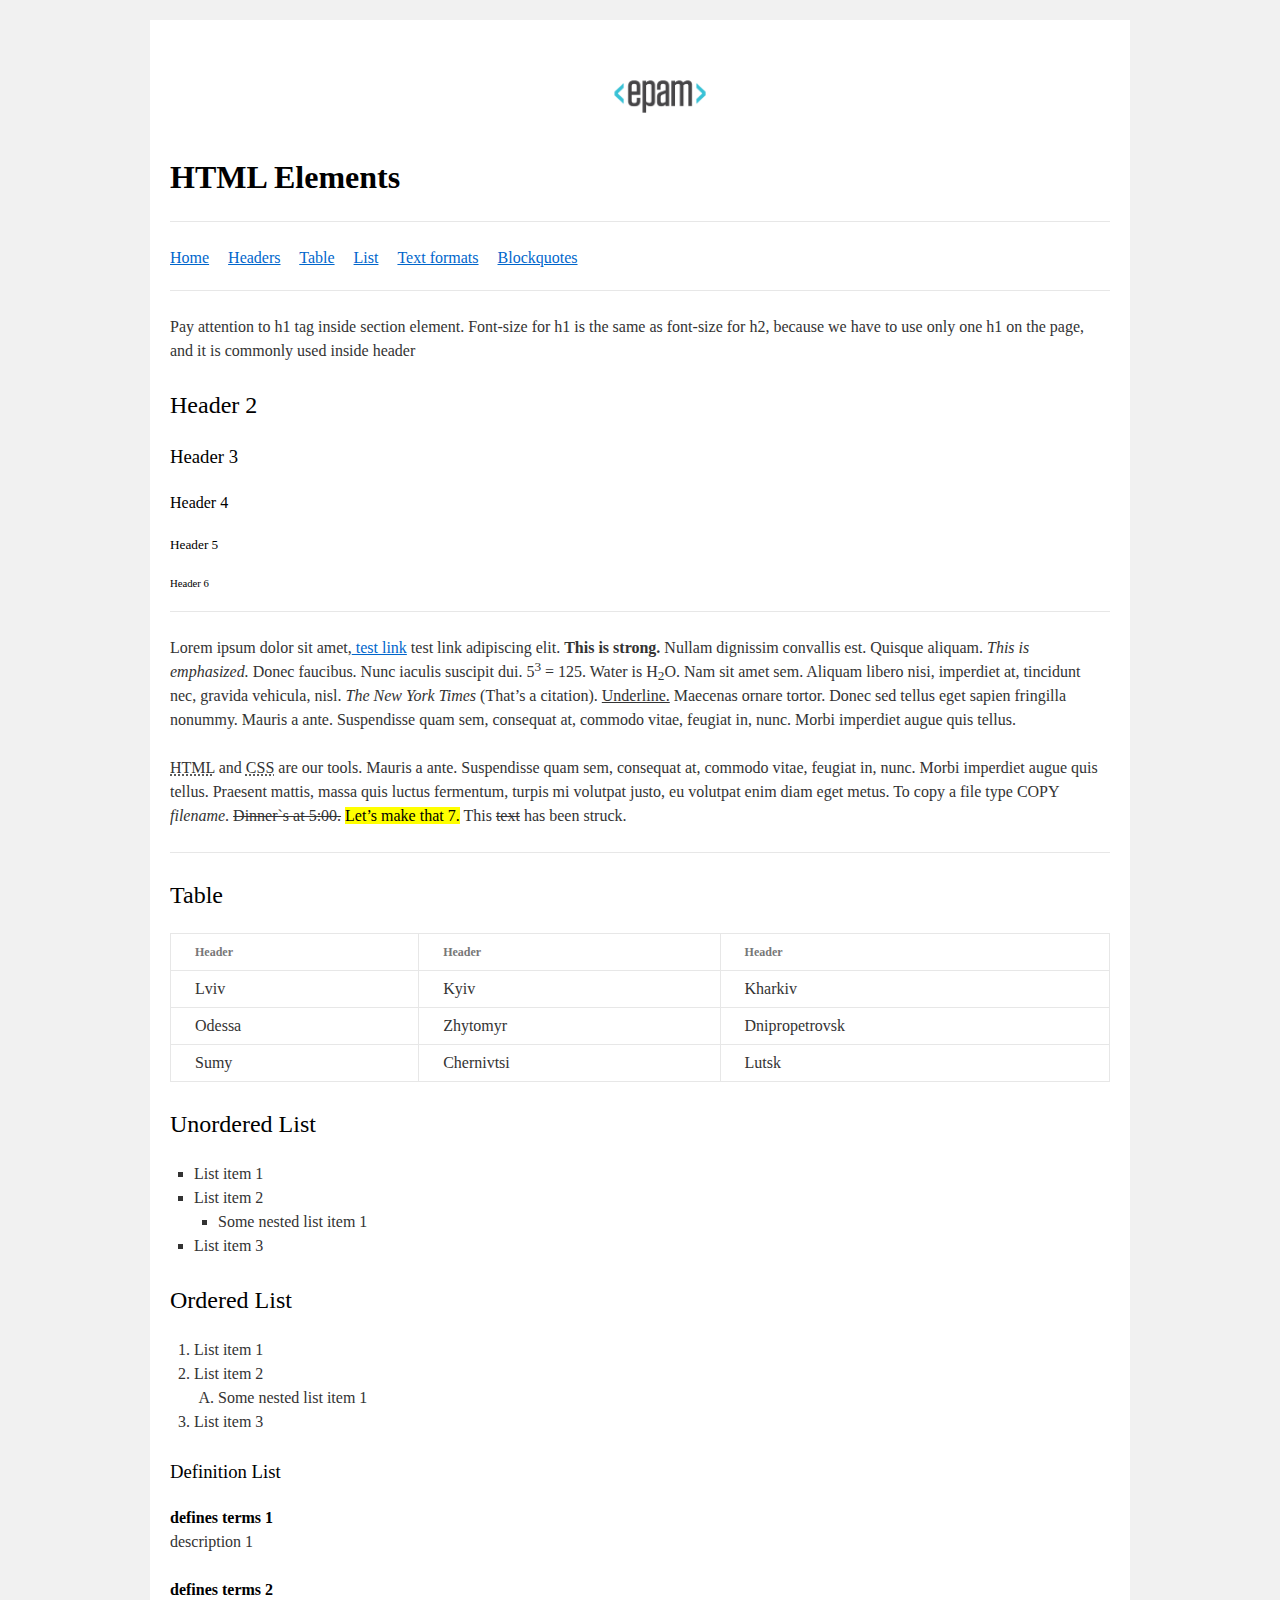
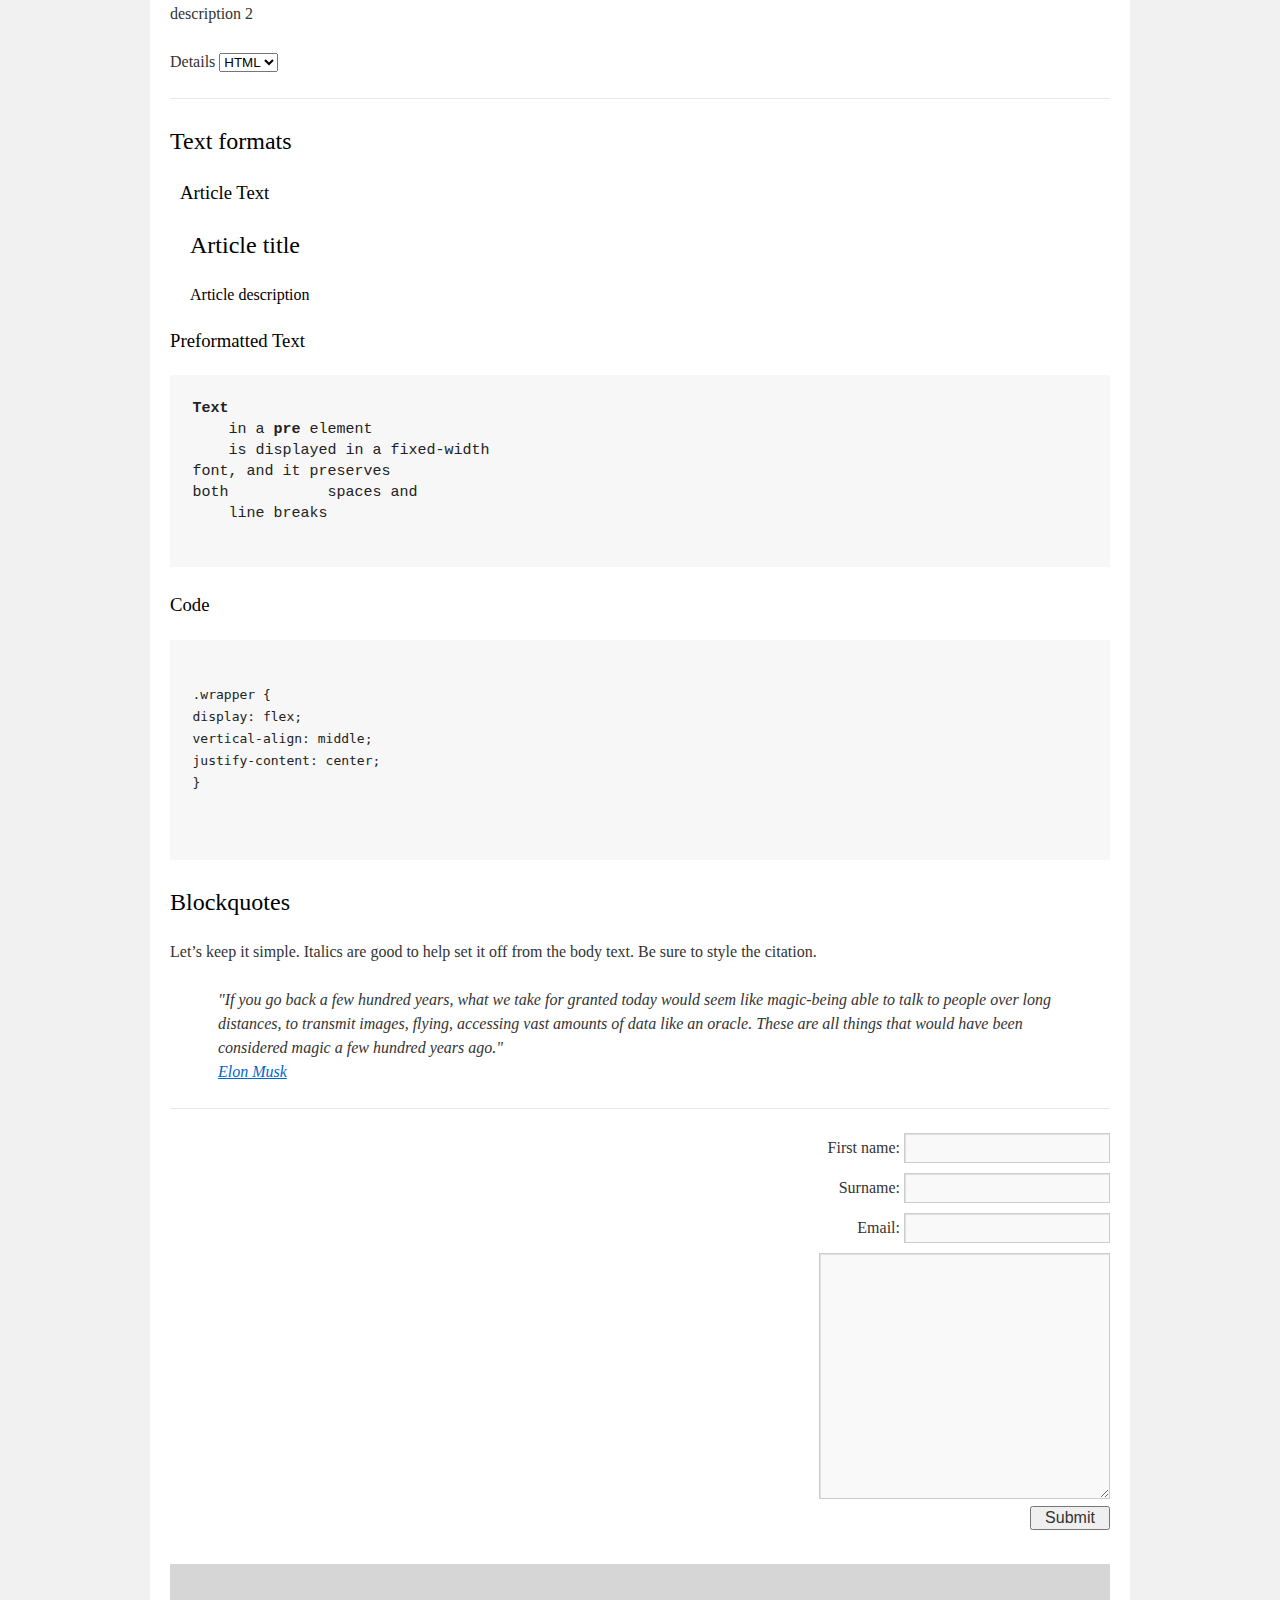
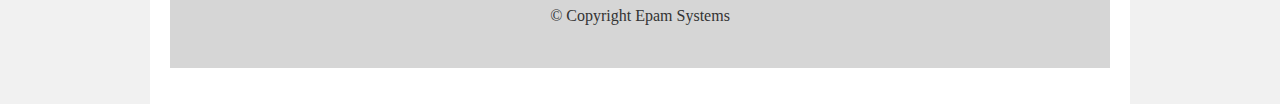
<file: FLX_homework_1/index.html>
﻿<!DOCTYPE html>
<html lang="en">
<head>
    <meta charset="utf-8">
    <title>HTML Basics</title>
    <link rel="stylesheet" href="style.css">
</head>
<body>
    <div id="wrapper">
        <div id="main">
            <div id="container">
                <div id="content" role="main">
                    <img src="logo.png" alt=" epam logo"/>
                    <h1><strong>HTML Elements</strong></h1>
                    <hr />
                    <section id="Home">
                        <h4 style="word-spacing:15px">
                            <a href="#Home"> Home</a>
                            <a href="#Headers">Headers</a>
                            <a href="#Table">Table</a>
                            <a href="#List">List</a>
                            <a href="#TextF" style="word-spacing:normal">Text formats</a>
                            <a href="#Blockquotes">Blockquotes</a>
                        </h4>
                    </section>
                    <hr />
                    <p>
                        Pay attention to h1 tag inside section element. Font-size for h1 is the same as font-size for h2, because we have to use only one h1 on the page, and it is commonly used inside header
                    </p>
                    <section id="Headers">
                        <h2>Header 2</h2>
                        <h3>Header 3</h3>
                        <h4>Header 4</h4>
                        <h5>Header 5</h5>
                        <h6>Header 6</h6>
                    </section>
                    <hr />
                    <p>
                        Lorem ipsum dolor sit amet,<a href="index.html"> test link</a> test link adipiscing elit. <strong>This is strong.</strong> Nullam dignissim convallis est. Quisque aliquam.<em> This is emphasized.</em> Donec faucibus. Nunc iaculis suscipit dui. 5<sup>3</sup> = 125. Water is H<sub>2</sub>O. Nam sit amet sem. Aliquam libero nisi, imperdiet at, tincidunt nec, gravida vehicula, nisl.<cite> The New York Times </cite> (That’s a citation). <u>Underline.</u> Maecenas ornare tortor. Donec sed tellus eget sapien fringilla nonummy. Mauris a ante. Suspendisse quam sem, consequat at, commodo vitae, feugiat in, nunc. Morbi imperdiet augue quis tellus.
                    </p>
                    <p>
                        <abbr title="HyperText Markup Language">HTML</abbr> and <abbr title="Cascading Style Sheets">CSS</abbr> are our tools. Mauris a ante. Suspendisse quam sem, consequat at, commodo vitae, feugiat in, nunc. Morbi imperdiet augue quis tellus. Praesent mattis, massa quis luctus fermentum, turpis mi volutpat justo, eu volutpat enim diam eget metus. To copy a file type COPY <em>filename</em>. <del>Dinner`s at 5:00.</del> <mark>Let’s make that 7.</mark> This <del>text</del> has been struck.
                    </p>
                    <hr />
                    <section id="Table">
                        <h2> Table </h2>
                        <table >
                            <thead>
                                <tr>
                                    <th>Header</th>
                                    <th>Header</th>
                                    <th>Header</th>
                                </tr>
                            </thead>
                            <tbody>
                                <tr>
                                    <td>Lviv</td>
                                    <td>Kyiv</td>
                                    <td>Kharkiv</td>
                                </tr>
                                <tr>
                                    <td>Odessa</td>
                                    <td>Zhytomyr</td>
                                    <td>Dnipropetrovsk</td>
                                </tr>
                                <tr>
                                    <td>Sumy</td>
                                    <td>Chernivtsi</td>
                                    <td>Lutsk</td>
                                </tr>
                            </tbody>
                        </table>
                    </section>
                    <section id="List">
                        <section>
                            <h2>Unordered List</h2>
                            <ul>
                                <li>List item 1</li>
                                <li>List item 2</li>
                                <ul><!-- For some reason validator.w3 issues an error, but in your example is written exactly like that-->
                                    <li>Some nested list item 1</li>
                                </ul>
                                <li>List item 3</li>
                            </ul>
                        </section>
                        <section>
                            <h2>Ordered List</h2>
                            <ol>
                                <li>List item 1</li>
                                <li>List item 2</li>
                                <ol><!-- For some reason validator.w3 issues an error, but in your example is written exactly like that-->
                                    <li>Some nested list item 1</li>
                                </ol>
                                <li>List item 3</li>
                            </ol>
                        </section>
                        <section>
                            <h3>Definition List</h3>
                            <dl>
                                <dt>defines terms 1</dt>
                                <dd>description 1</dd>
                                <dt>defines terms 2</dt>
                                <dd>description 2</dd>
                            </dl>
                        </section>
                        <p>
                            Details
                            <select name="select">
                                <option value="HTML">HTML</option>
                                <option value="CSS">CSS</option>
                                <option value="JS">JS</option>
                            </select>
                        </p>
                        <hr />
                    </section>
                    <section id="TextF">
                        <h2>Text formats</h2>
                        <article title="Article title">
                            <header>
                                <h3>
                                    Article Text
                                </h3>
                                <article>
                                    <h2>
                                        Article title
                                    </h2>
                                    <section>
                                        <h4>Article description</h4>
                                    </section>
                                </article>
                            </header>
                        </article>
                        <section>
                            <h3>Preformatted Text</h3>
                            <pre>
<strong>Text</strong>
    in a <strong>pre</strong> element
    is displayed in a fixed-width
font, and it preserves
both           spaces and
    line breaks
                            </pre>
                        </section>
                        <section>
                            <h3>Code</h3>
                            <pre>
                            <code>
.wrapper {
display: flex;
vertical-align: middle;
justify-content: center;
}
                            </code>
                            </pre>
                        </section>
                        <section id="Blockquotes">
                            <h2>Blockquotes</h2>
                            <p>Let’s keep it simple. Italics are good to help set it off from the body text. Be sure to style the citation.</p>
                            <blockquote>
                                "If you go back a few hundred years, what we take for granted today would seem like magic-being able to talk to people over long distances, to transmit images, flying, accessing vast amounts of data like an oracle. These are all things that would have been considered magic a few hundred years ago."
                                <p><a href="https://twitter.com/elonmusk"> Elon Musk</a></p>
                            </blockquote>
                            <hr />
                            <form>
                                <p>
                                    First name: <input type="text" name="namefield" /><br />
                                    Surname: <input type="text" name="snamefield" /><br />
                                    Email: <input type="email" name="emailfield" /><br />
                                    <textarea cols="30" rows="10"></textarea><br />
                                    <input style="width:5em" type="submit" name="submit" value="Submit" />
                                </p>
                            </form>
                        </section>
                        <footer>© Copyright Epam Systems</footer>
                    </section>
                    <!-- TODO: Content goes here -->
                </div>
            </div>
        </div>
    </div>
</body>
</html>
</file>
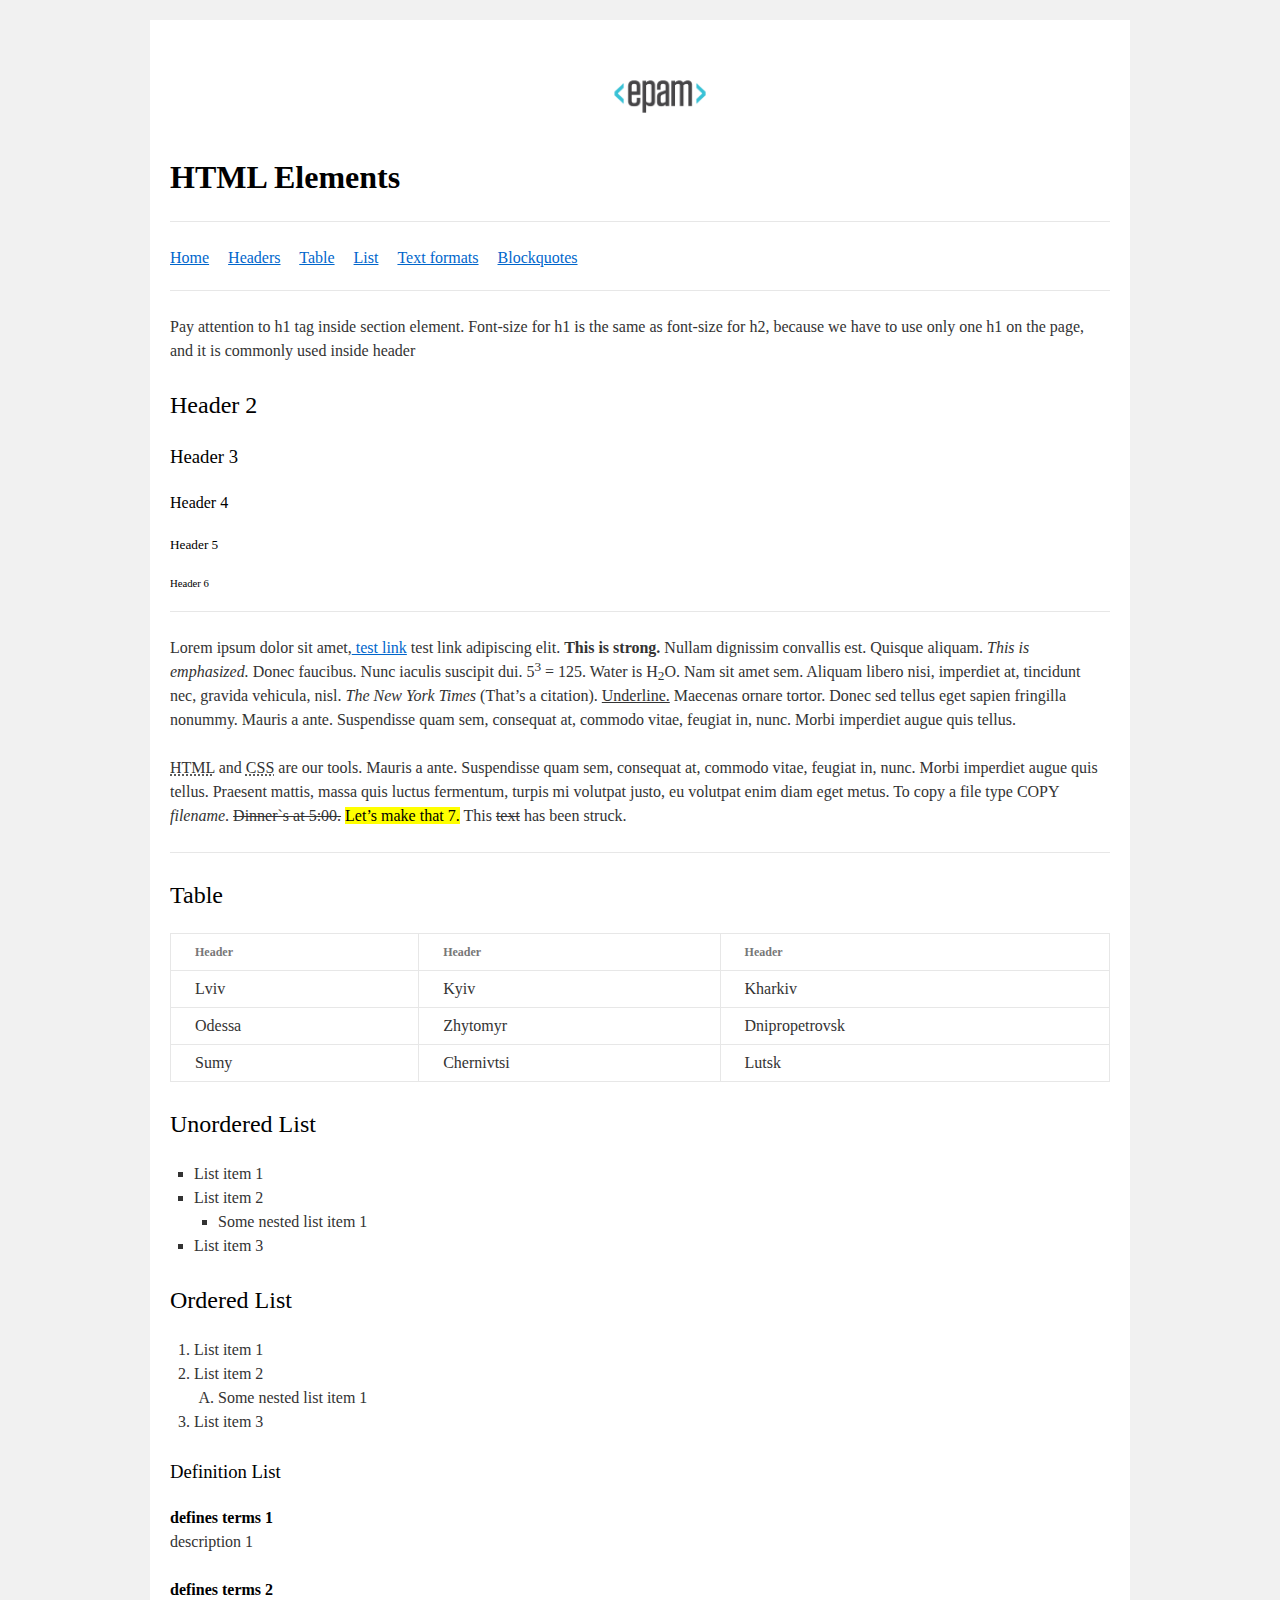
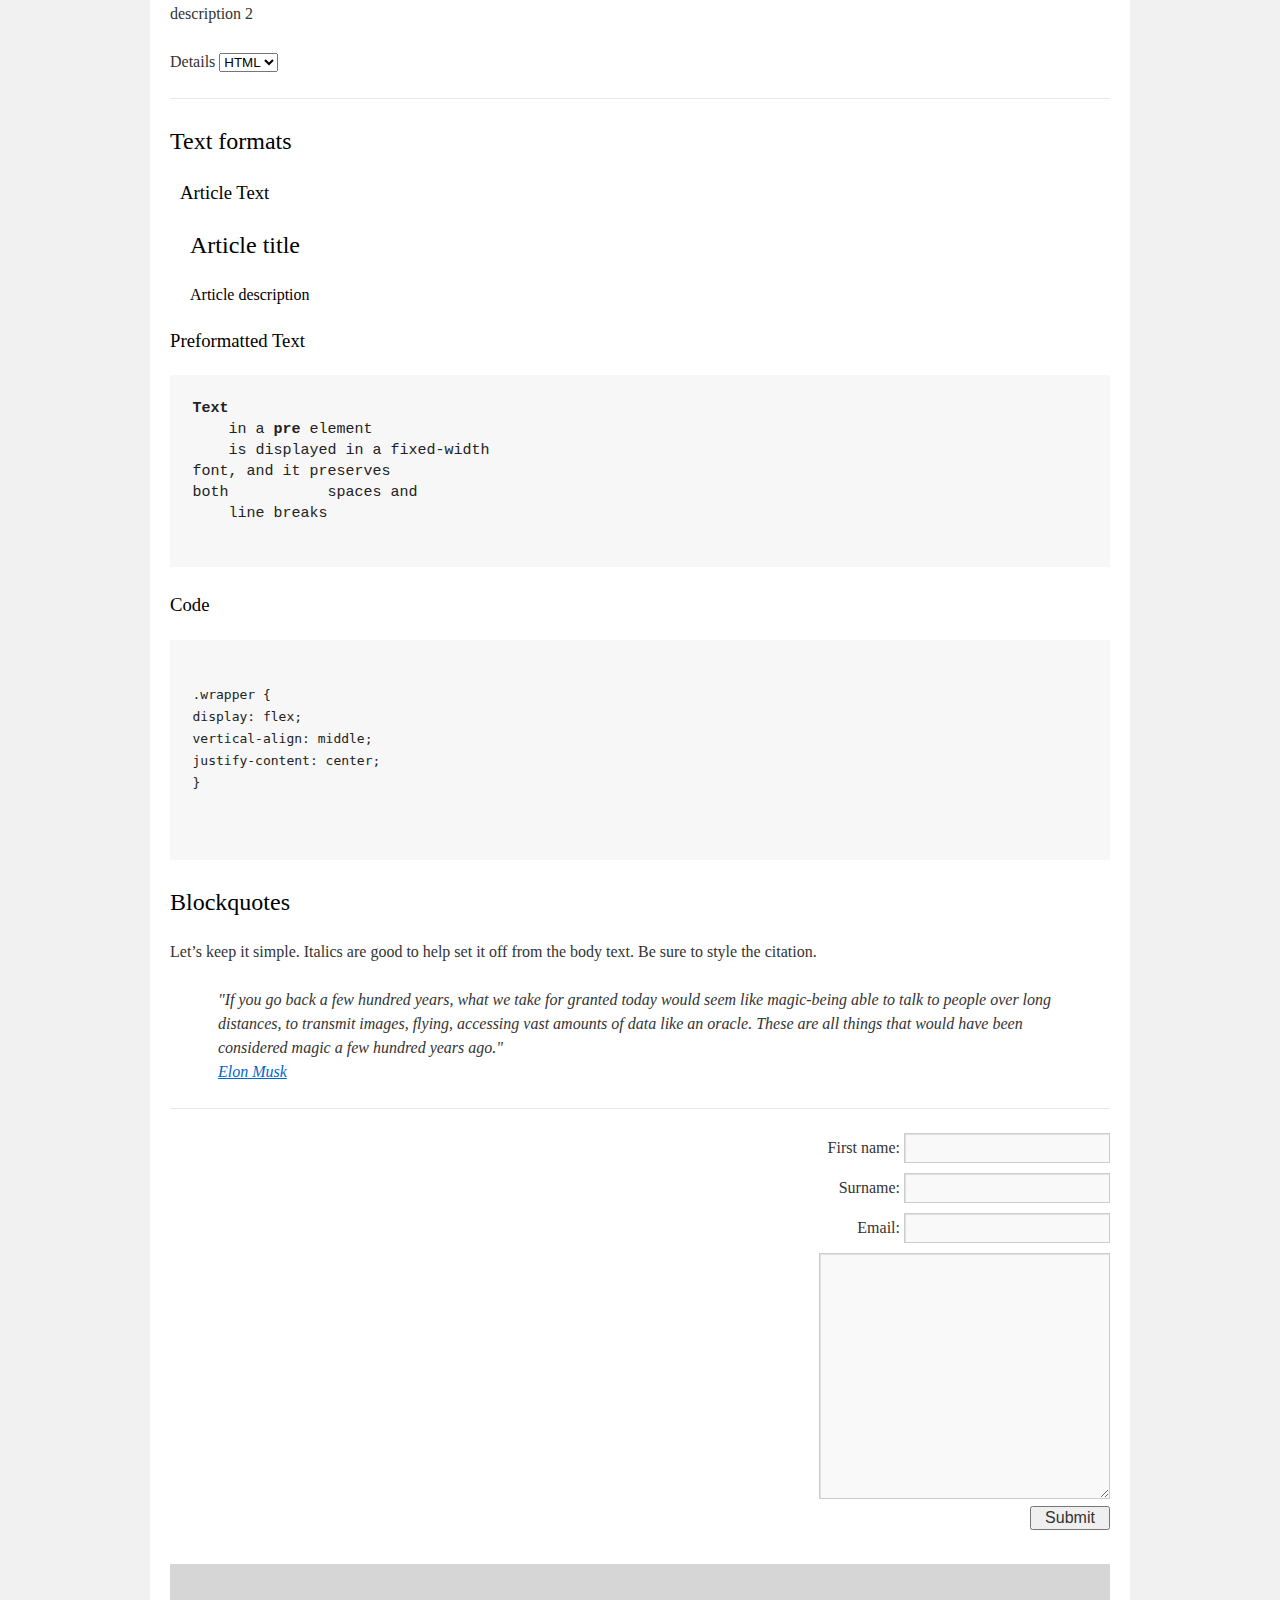
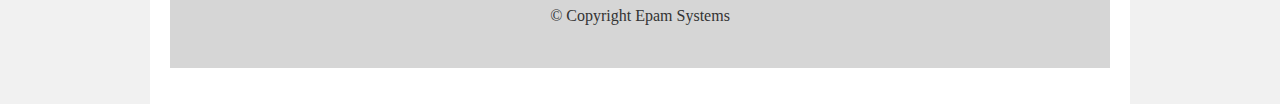
<file: homework/index.html>
﻿<!DOCTYPE html>
<html lang="en">
<head>
    <meta charset="utf-8">
    <title>HTML Basics</title>
    <link rel="stylesheet" href="style.css">
</head>
<body>
    <div id="wrapper">
        <div id="main">
            <div id="container">
                <div id="content" role="main">
                    <img src="logo.png" alt=" epam logo"/>
                    <h1><strong>HTML Elements</strong></h1>
                    <hr />
                    <section id="Home">
                        <h4 style="word-spacing:15px">
                            <a href="#Home"> Home</a>
                            <a href="#Headers">Headers</a>
                            <a href="#Table">Table</a>
                            <a href="#List">List</a>
                            <a href="#TextF" style="word-spacing:normal">Text formats</a>
                            <a href="#Blockquotes">Blockquotes</a>
                        </h4>
                    </section>
                    <hr />
                    <p>
                        Pay attention to h1 tag inside section element. Font-size for h1 is the same as font-size for h2, because we have to use only one h1 on the page, and it is commonly used inside header
                    </p>
                    <section id="Headers">
                        <h2>Header 2</h2>
                        <h3>Header 3</h3>
                        <h4>Header 4</h4>
                        <h5>Header 5</h5>
                        <h6>Header 6</h6>
                    </section>
                    <hr />
                    <p>
                        Lorem ipsum dolor sit amet,<a href="index.html"> test link</a> test link adipiscing elit. <strong>This is strong.</strong> Nullam dignissim convallis est. Quisque aliquam.<em> This is emphasized.</em> Donec faucibus. Nunc iaculis suscipit dui. 5<sup>3</sup> = 125. Water is H<sub>2</sub>O. Nam sit amet sem. Aliquam libero nisi, imperdiet at, tincidunt nec, gravida vehicula, nisl.<cite> The New York Times </cite> (That’s a citation). <u>Underline.</u> Maecenas ornare tortor. Donec sed tellus eget sapien fringilla nonummy. Mauris a ante. Suspendisse quam sem, consequat at, commodo vitae, feugiat in, nunc. Morbi imperdiet augue quis tellus.
                    </p>
                    <p>
                        <abbr title="HyperText Markup Language">HTML</abbr> and <abbr title="Cascading Style Sheets">CSS</abbr> are our tools. Mauris a ante. Suspendisse quam sem, consequat at, commodo vitae, feugiat in, nunc. Morbi imperdiet augue quis tellus. Praesent mattis, massa quis luctus fermentum, turpis mi volutpat justo, eu volutpat enim diam eget metus. To copy a file type COPY <em>filename</em>. <del>Dinner`s at 5:00.</del> <mark>Let’s make that 7.</mark> This <del>text</del> has been struck.
                    </p>
                    <hr />
                    <section id="Table">
                        <h2> Table </h2>
                        <table >
                            <thead>
                                <tr>
                                    <th>Header</th>
                                    <th>Header</th>
                                    <th>Header</th>
                                </tr>
                            </thead>
                            <tbody>
                                <tr>
                                    <td>Lviv</td>
                                    <td>Kyiv</td>
                                    <td>Kharkiv</td>
                                </tr>
                                <tr>
                                    <td>Odessa</td>
                                    <td>Zhytomyr</td>
                                    <td>Dnipropetrovsk</td>
                                </tr>
                                <tr>
                                    <td>Sumy</td>
                                    <td>Chernivtsi</td>
                                    <td>Lutsk</td>
                                </tr>
                            </tbody>
                        </table>
                    </section>
                    <section id="List">
                        <section>
                            <h2>Unordered List</h2>
                            <ul>
                                <li>List item 1</li>
                                <li>List item 2</li>
                                <ul><!-- For some reason validator.w3 issues an error, but in your example is written exactly like that-->
                                    <li>Some nested list item 1</li>
                                </ul>
                                <li>List item 3</li>
                            </ul>
                        </section>
                        <section>
                            <h2>Ordered List</h2>
                            <ol>
                                <li>List item 1</li>
                                <li>List item 2</li>
                                <ol><!-- For some reason validator.w3 issues an error, but in your example is written exactly like that-->
                                    <li>Some nested list item 1</li>
                                </ol>
                                <li>List item 3</li>
                            </ol>
                        </section>
                        <section>
                            <h3>Definition List</h3>
                            <dl>
                                <dt>defines terms 1</dt>
                                <dd>description 1</dd>
                                <dt>defines terms 2</dt>
                                <dd>description 2</dd>
                            </dl>
                        </section>
                        <p>
                            Details
                            <select name="select">
                                <option value="HTML">HTML</option>
                                <option value="CSS">CSS</option>
                                <option value="JS">JS</option>
                            </select>
                        </p>
                        <hr />
                    </section>
                    <section id="TextF">
                        <h2>Text formats</h2>
                        <article title="Article title">
                            <header>
                                <h3>
                                    Article Text
                                </h3>
                                <article>
                                    <h2>
                                        Article title
                                    </h2>
                                    <section>
                                        <h4>Article description</h4>
                                    </section>
                                </article>
                            </header>
                        </article>
                        <section>
                            <h3>Preformatted Text</h3>
                            <pre>
<strong>Text</strong>
    in a <strong>pre</strong> element
    is displayed in a fixed-width
font, and it preserves
both           spaces and
    line breaks
                            </pre>
                        </section>
                        <section>
                            <h3>Code</h3>
                            <pre>
                            <code>
.wrapper {
display: flex;
vertical-align: middle;
justify-content: center;
}
                            </code>
                            </pre>
                        </section>
                        <section id="Blockquotes">
                            <h2>Blockquotes</h2>
                            <p>Let’s keep it simple. Italics are good to help set it off from the body text. Be sure to style the citation.</p>
                            <blockquote>
                                "If you go back a few hundred years, what we take for granted today would seem like magic-being able to talk to people over long distances, to transmit images, flying, accessing vast amounts of data like an oracle. These are all things that would have been considered magic a few hundred years ago."
                                <p><a href="https://twitter.com/elonmusk"> Elon Musk</a></p>
                            </blockquote>
                            <hr />
                            <form>
                                <p>
                                    First name: <input type="text" name="namefield" /><br />
                                    Surname: <input type="text" name="snamefield" /><br />
                                    Email: <input type="email" name="emailfield" /><br />
                                    <textarea cols="30" rows="10"></textarea><br />
                                    <input style="width:5em" type="submit" name="submit" value="Submit" />
                                </p>
                            </form>
                        </section>
                        <footer>© Copyright Epam Systems</footer>
                    </section>
                    <!-- TODO: Content goes here -->
                </div>
            </div>
        </div>
    </div>
</body>
</html>
</file>
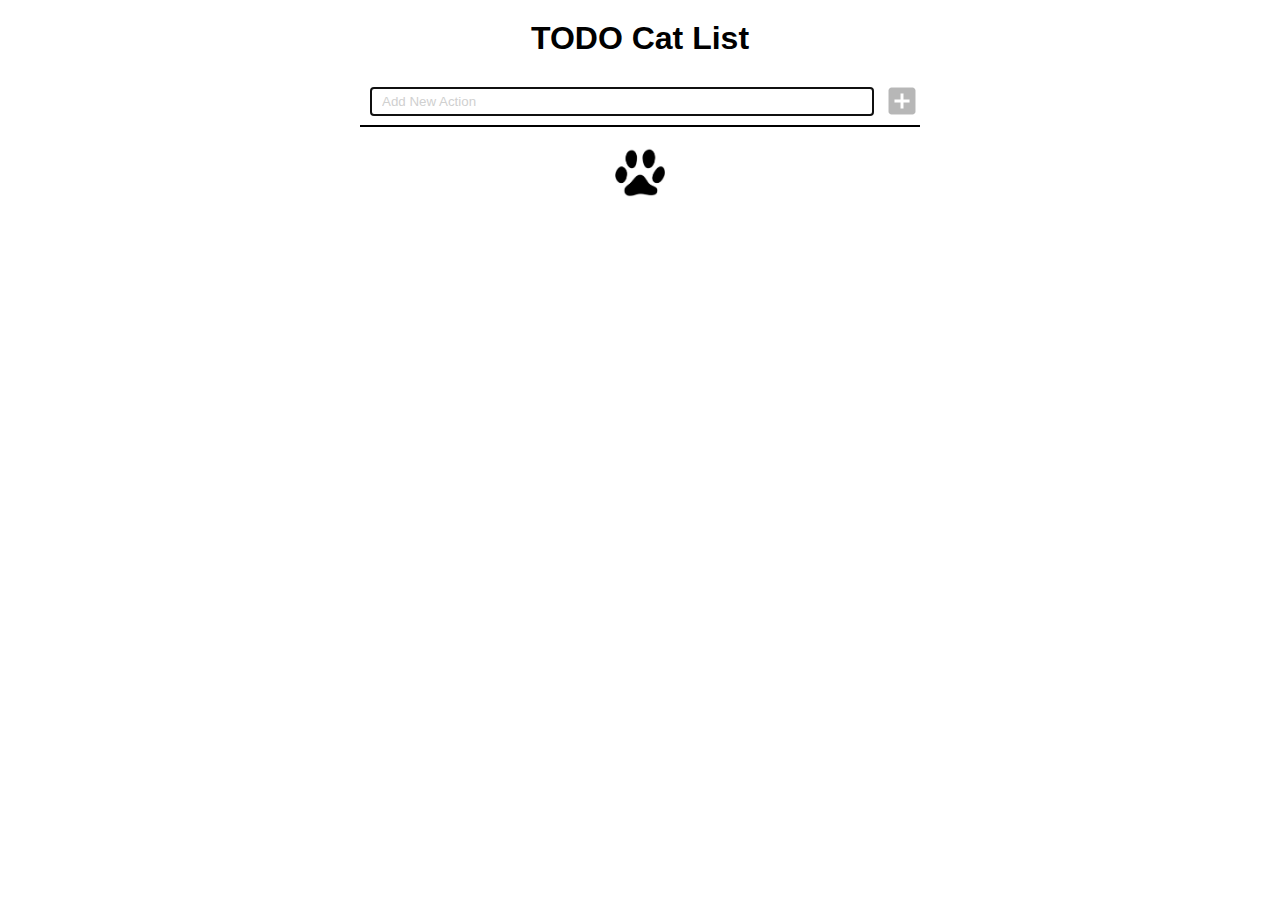
<file: FLX_homework_11/homework/index.html>
﻿<!DOCTYPE html>
<html lang="en">
<head>
  <meta charset="UTF-8">
  <title>Homework 11 - TODO Cat List</title>
  <link rel="stylesheet" href="./assets/material-icons/material-icons.css">
  <link rel="stylesheet" href="./assets/styles.css">
</head>
<body>
  <div id="root">
      
  </div>

  <script src="./src/app.js"></script>
</body>
</html>
</file>
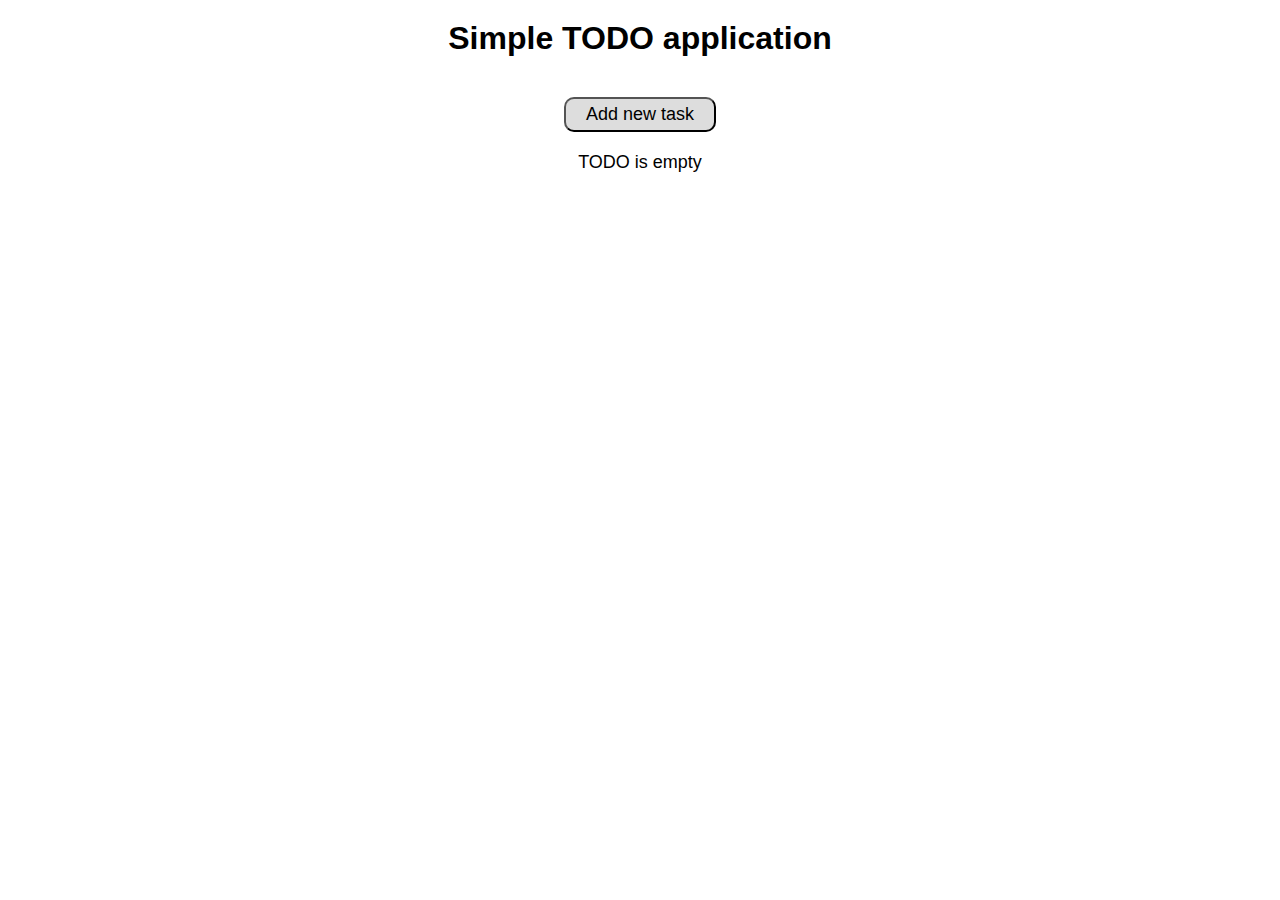
<file: FLX_homework_12/homework/index.html>
<!DOCTYPE html>
<html lang="en">
<head>
  <meta charset="UTF-8">
  <title>Homework 12 - Simple TODO List</title>
  <link rel="stylesheet" href="./assets/styles.css">
</head>
<body>
  <div id="root"></div>

  <script src="./src/app.js"></script>
</body>
</html>
</file>
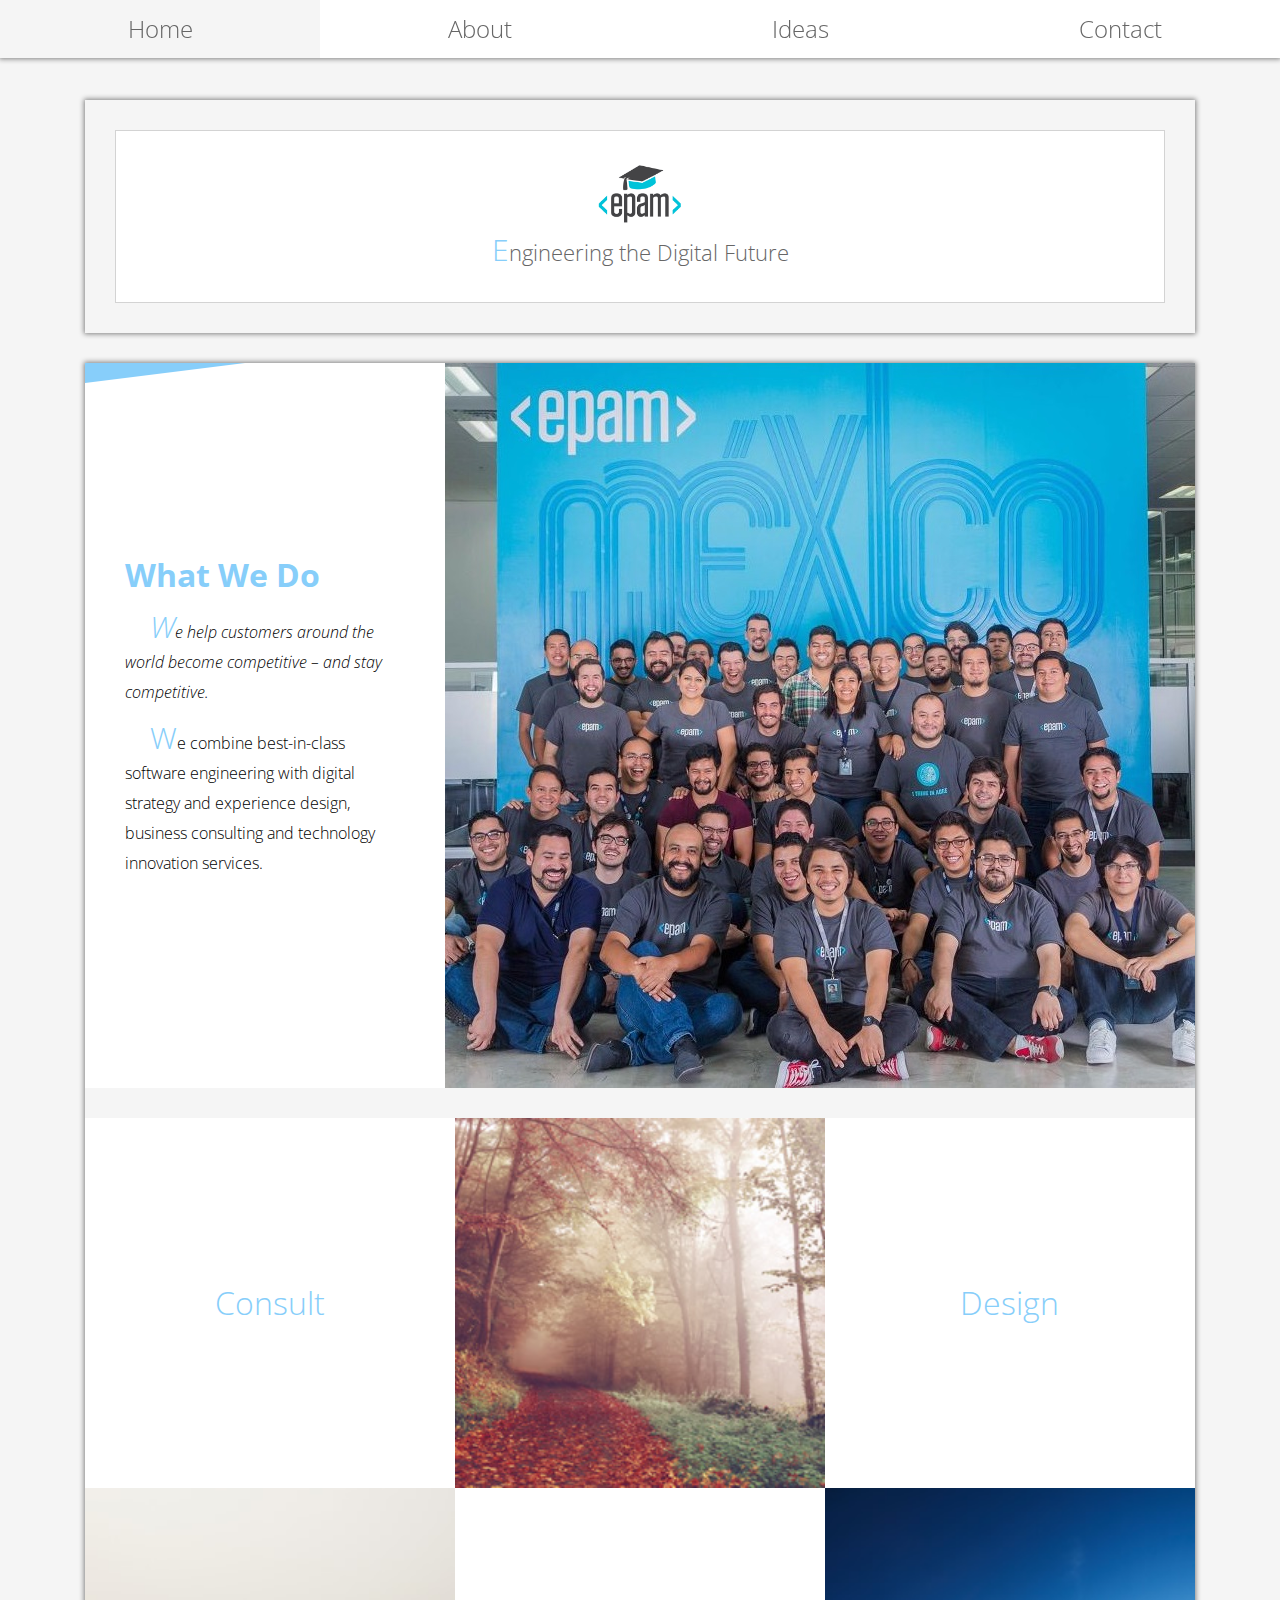
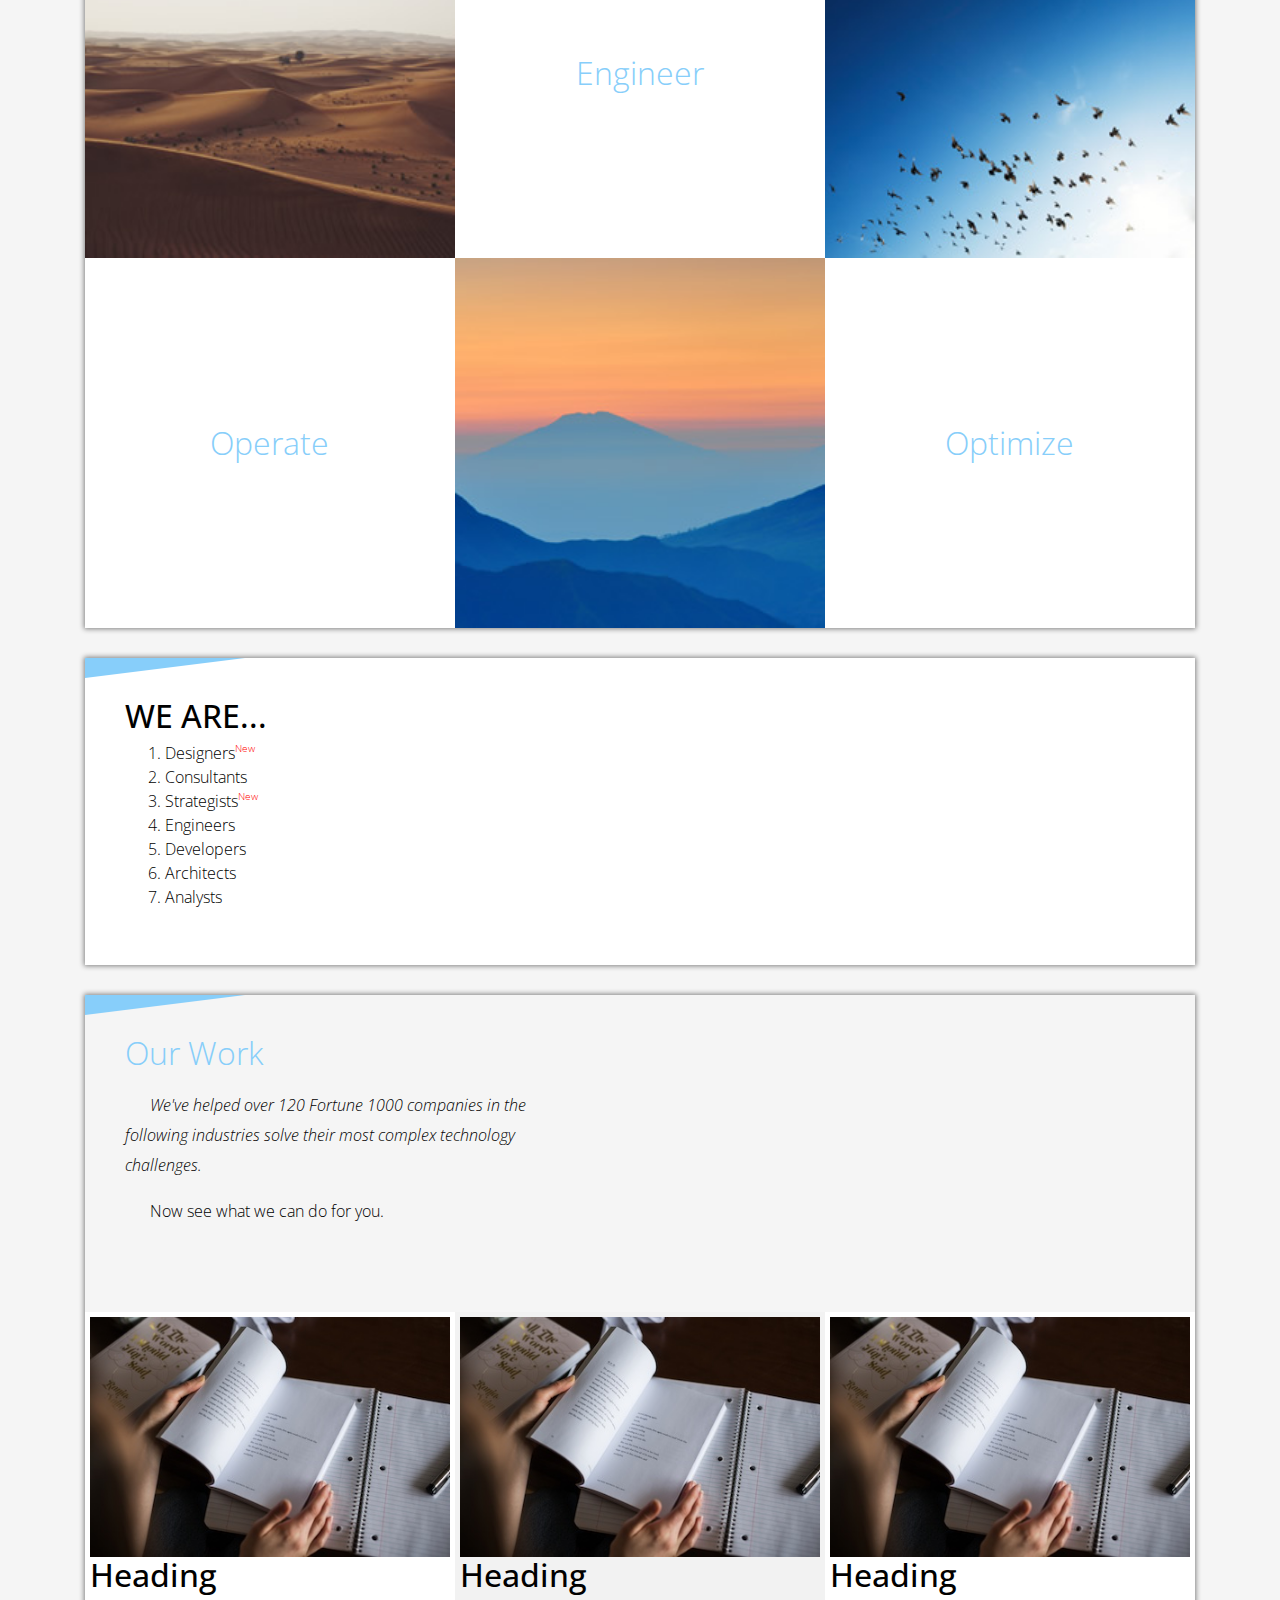
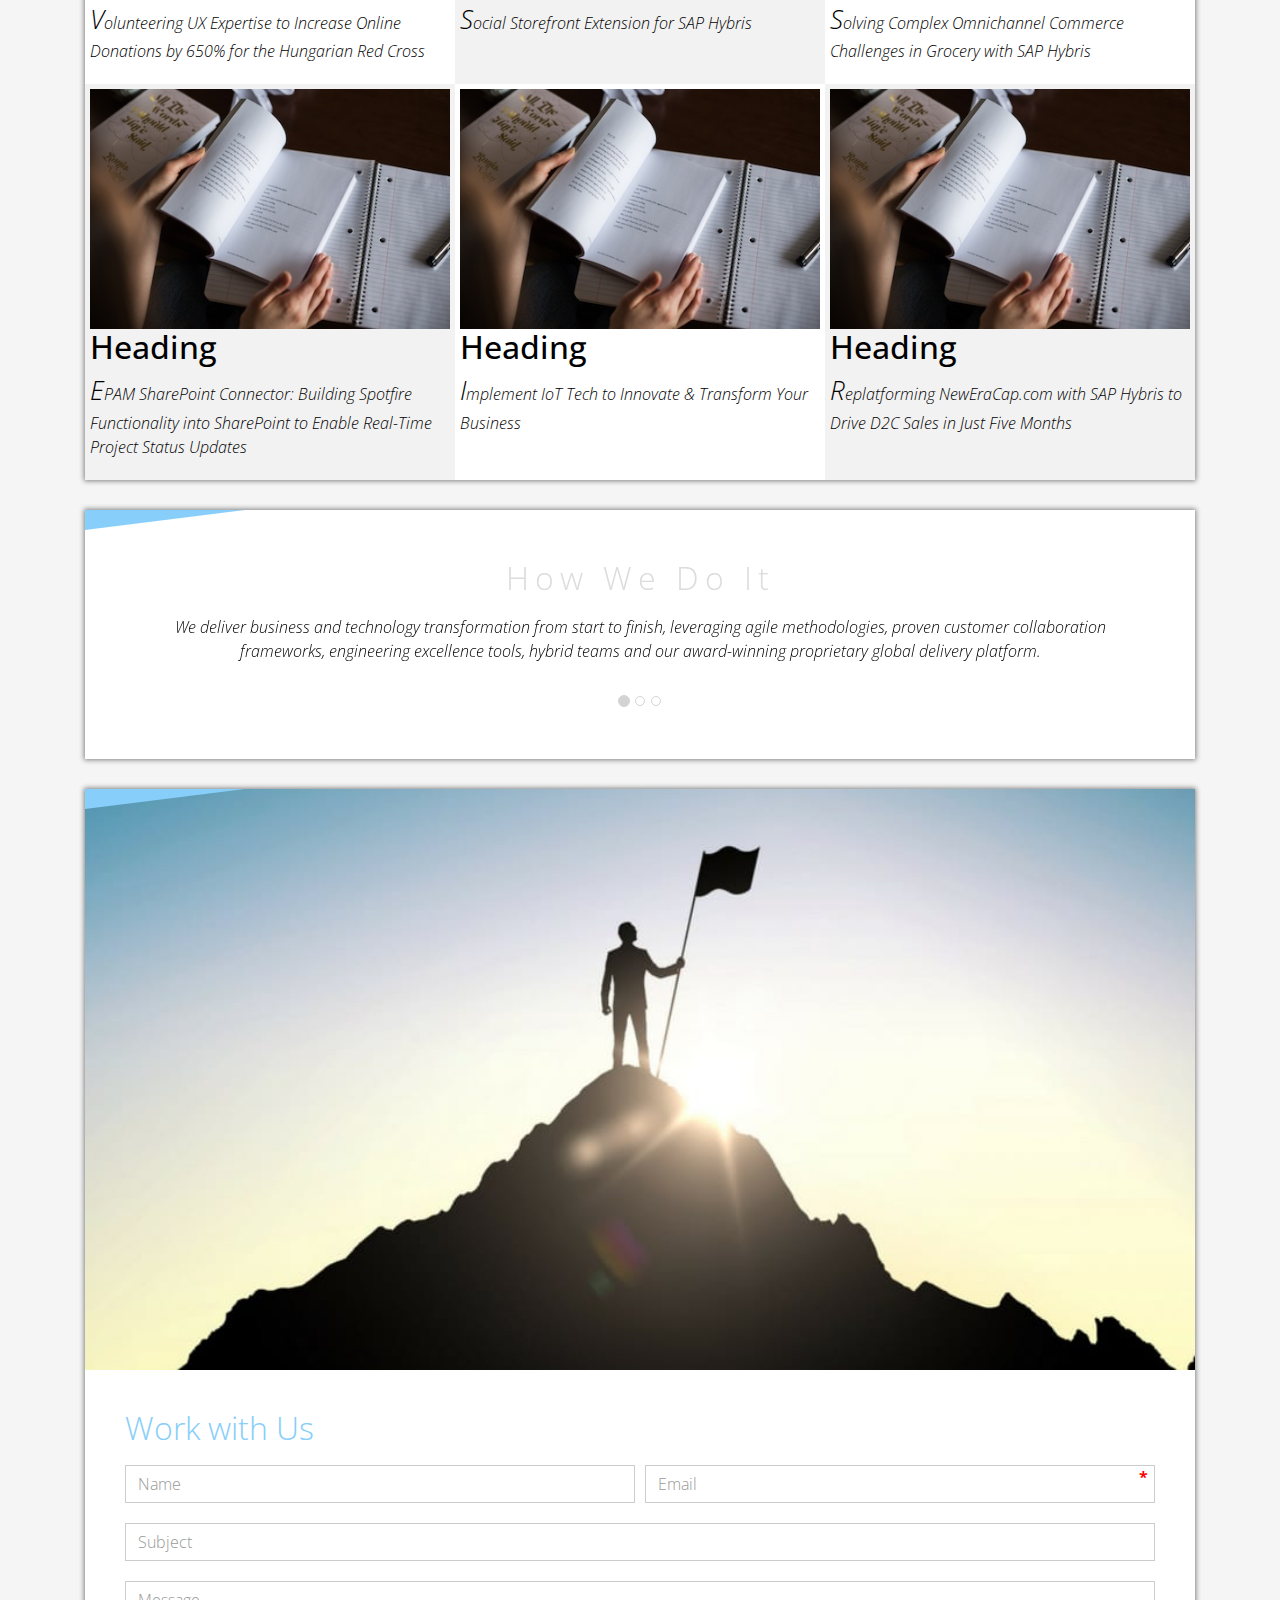
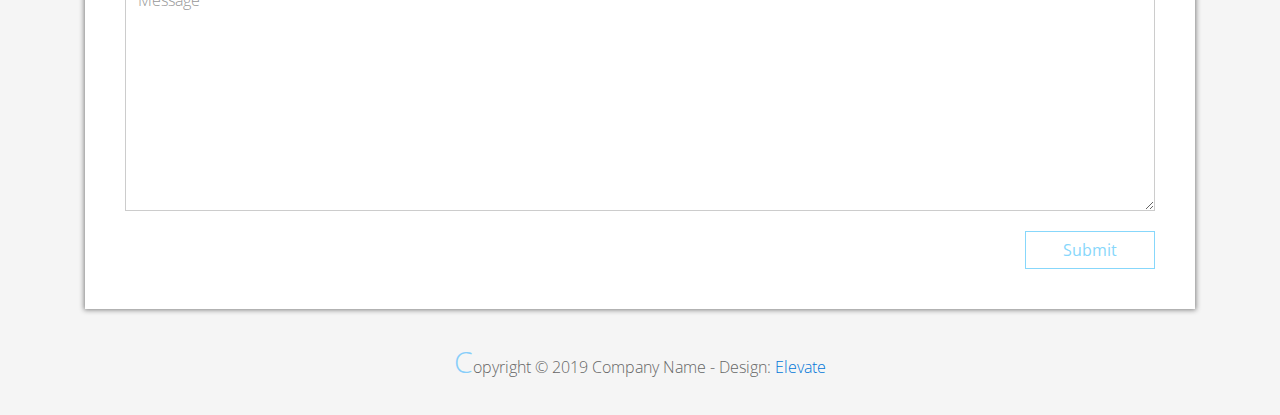
<file: FLX_homework_2/homework/index.html>
<!DOCTYPE html>
<html lang="en">
<head>
  <meta charset="utf-8">
  <meta http-equiv="X-UA-Compatible" content="IE=edge">
  <meta name="viewport" content="width=device-width, initial-scale=1">

  <title>CSS Basics HW</title>



  <!-- load stylesheets -->
  <link rel="stylesheet" href="http://fonts.googleapis.com/css?family=Open+Sans:300,400">
  <!-- Google web font "Open Sans" -->
  <link rel="stylesheet" href="css/bootstrap.min.css">
  <!-- Bootstrap style -->
  <link rel="stylesheet" href="css/general.css">
  <link rel="stylesheet" href="css/style.css">
  <!-- Templatemo style -->
</head>

<body>
<div class="container">

  <div class="tm-sidebar">
    <nav class="tm-main-nav">
      <ul>
        <li class="tm-nav-item"><a href="#home" class="tm-nav-item-link">Home</a></li>
        <li class="tm-nav-item"><a href="#about" class="tm-nav-item-link">About</a></li>
        <li class="tm-nav-item"><a href="#ideas" class="tm-nav-item-link">Ideas</a></li>
        <li class="tm-nav-item"><a href="#contact" class="tm-nav-item-link">Contact</a></li>
      </ul>
    </nav>
  </div>

  <div class="tm-main-content">

    <div id="home" class="tm-content-box tm-content-header margin-b-10">
      <div class="tm-banner">
        <div class="tm-banner-inner">
          <img src="img/epam_logo.png" width="100" alt="">
          <p class="tm-banner-text"><span class="firstletter" >E</span>ngineering the Digital Future</p>
        </div>
      </div>
    </div>

    <section>
      <div class="tm-content-box flex-2-col">

        <div class="padding-medium flex-item tm-team-description-container flex-item">
          <h2 class="tm-section-title"><b>What We Do</b></h2>
          <p class="tm-section-description"><i><span class="firstletter"> W</span>e help customers around the world become competitive – and stay competitive.</i></p>
          <p class="tm-section-description"> <span class="firstletter"> W</span>e combine best-in-class software engineering with digital strategy and experience design, business consulting and technology innovation services.</p>
        </div>
        <div class="flex-item">
          <img class="imgstyle" src="img/epam-mexico.jpg" alt="epam-mexico">
        </div>

      </div>

      <div id="about" class="tm-content-box">

        <ul class="boxes gallery-container">
          <li class="box box-bg">
            <h2 class="tm-section-title tm-section-title-box tm-box-bg-title">Consult</h2>
          </li>
          <li class="box">
            <a href="img/idea-large-01.jpg">
              <img src="img/idea-01.jpg" alt="Image" class="img-fluid thumbnail box-img">
            </a>
          </li>
          <li class="box box-bg">
            <h2 class="tm-section-title tm-section-title-box tm-box-bg-title">Design</h2>
          </li>
          <li class="box">
            <a href="img/idea-large-02.jpg">
              <img src="img/idea-02.jpg" alt="Image" class="img-fluid thumbnail box-img">
            </a>
          </li>
          <li class="box box-bg">
            <h2 class="tm-section-title tm-section-title-box tm-box-bg-title">Engineer</h2>
          </li>
          <li class="box">
            <a href="img/idea-large-03.jpg">
              <img src="img/idea-03.jpg" alt="Image" class="img-fluid thumbnail box-img">
            </a>
          </li>
          <li class="box box-bg">
            <h2 class="tm-section-title tm-section-title-box tm-box-bg-title">Operate</h2>
          </li>
          <li class="box">
            <a href="img/idea-large-04.jpg">
              <img src="img/idea-04.jpg" alt="Image" class="img-fluid thumbnail box-img">
            </a>
          </li>
          <li class="box box-bg">
            <h2 class="tm-section-title tm-section-title-box tm-box-bg-title">Optimize</h2>
          </li>
        </ul>

      </div>

    </section>

    <!-- slider -->
    <section class="heading tm-content-box">
      <div class="padding-medium">
        <h2> WE ARE...</h2>
        <ol>
          <li><a href="index.html" class="text">Designers</a></li>
          <li><a href="index.html">Consultants</a></li>
          <li><a href="#" class="text">Strategists</a></li>
          <li><a href="#">Engineers</a></li>
          <li><a href="#">Developers</a></li>
          <li><a href="#">Architects</a></li>
          <li><a href="#">Analysts</a></li>
        </ol>
      </div>
    </section>

    <section class="blocks">
      <div class="padding-medium flex-item tm-team-description-container">
        <h2 class="tm-section-title">Our Work</h2>
        <p class="tm-section-description">We've helped over 120 Fortune 1000 companies in the following industries solve their most complex technology challenges. </p>
        <p class="tm-section-description"> Now see what we can do for you.</p>
      </div>
      <div class="tm-content-box flex-2-col">
      </div>
      <div  class="tm-content-box">
        <ul class="boxes gallery-container">
          <li class="box box-work">
            <img src="img/study.jpeg" alt="Image" class="img-fluid">
            <div>
              <h2>Heading</h2>
              <p>Volunteering UX Expertise to Increase Online Donations by 650% for the Hungarian Red Cross</p>
            </div>
          </li>
          <li class="box box-work">
            <img src="img/study.jpeg" alt="Image" class="img-fluid">
            <div>
              <h2>Heading</h2>
              <p>Social Storefront Extension for SAP Hybris</p>
            </div>
          </li>
          <li class="box box-work">
            <img src="img/study.jpeg" alt="Image" class="img-fluid">
            <div>
              <h2>Heading</h2>
              <p>Solving Complex Omnichannel Commerce Challenges in Grocery with SAP Hybris</p>
            </div>
          </li>
          <li class="box box-work">
            <img src="img/study.jpeg" alt="Image" class="img-fluid">
            <div>
              <h2>Heading</h2>
              <p>EPAM SharePoint Connector: Building Spotfire Functionality into SharePoint to Enable Real-Time Project Status Updates</p>
            </div>
          </li>
          <li class="box box-work">
            <img src="img/study.jpeg" alt="Image" class="img-fluid">
            <div>
              <h2>Heading</h2>
              <p>Implement IoT Tech to Innovate &amp; Transform Your Business</p>
            </div>
          </li>
          <li class="box box-work">
            <img src="img/study.jpeg" alt="Image" class="img-fluid">
            <div>
              <h2>Heading</h2>
              <p>Replatforming NewEraCap.com with SAP Hybris to Drive D2C Sales in Just Five Months</p>
            </div>
          </li>
        </ul>

      </div>
    </section>

    <section id="ideas">
      <div id="tmCarousel" class="carousel slide tm-content-box" data-ride="carousel">

        <ol class="carousel-indicators">
          <li data-target="#tmCarousel" data-slide-to="0" class="active"></li>
          <li data-target="#tmCarousel" data-slide-to="1" class=""></li>
          <li data-target="#tmCarousel" data-slide-to="2" class=""></li>
        </ol>

        <div class="carousel-inner" role="listbox">

          <div class="carousel-item active">
            <div class="carousel-content">
              <div class="flex-item">
                <h2 class="tm-section-title">How We Do It</h2>
                <p class="tm-section-description carousel-description">We deliver business and technology transformation from start to finish, leveraging agile methodologies, proven customer collaboration frameworks, engineering excellence tools, hybrid teams and our award-winning proprietary global delivery platform.</p>
              </div>
            </div>
          </div>

          <div class="carousel-item">
            <div class="carousel-content">
              <div class="flex-item">
                <h2 class="tm-section-title">Our Clients</h2>
                <p class="tm-section-description carousel-description">Lorem ipsum dolor sit amet,
                  consectetur adipiscing elit. Quisque vel nisi pharetra nibh varius pharetra ac
                  sagittis nisi. Etiam pharetra vestibulum hendrerit. Pellentesque interdum metus
                  sed massa rutrum.</p>
              </div>
            </div>
          </div>

          <div class="carousel-item">
            <div class="carousel-content">
              <div class="flex-item">
                <h2 class="tm-section-title">Our Projects</h2>
                <p class="tm-section-description carousel-description">Donec ex libero, fringilla
                  vitae purus sit amet, rhoncus pharetra lorem. Pellentesque id sem id lacus
                  ultricies vehicula. Aliquam rutrum mi non. Pellentesque interdum metus sed massa
                  rutrum.</p>
              </div>
            </div>
          </div>

        </div>

      </div>
    </section>

    <section class="tm-content-box">
      <img src="img/contact-us.jpg" alt="Contact image" class="img-fluid img-contact-us">

      <div id="contact" class="padding-medium">
        <h2 class="tm-section-title">Work with Us</h2>
        <form action="#contact" method="get" class="contact-form">

          <div class="form-group col-xs-12 col-sm-12 col-md-6 col-lg-6 form-group-2-col-left">
            <input type="text" id="contact_name" name="contact_name" class="form-control"
                   placeholder="Name" required/>
          </div>
          <div class="form-group col-xs-12 col-sm-12 col-md-6 col-lg-6 form-group-2-col-right mandatory-field">
            <input type="email" id="contact_email" name="contact_email" class="form-control"
                   placeholder="Email" required/>
          </div>
          <div class="form-group">
            <input type="text" id="contact_subject" name="contact_subject" class="form-control"
                   placeholder="Subject" required/>
          </div>
          <div class="form-group">
            <textarea id="contact_message" name="contact_message" class="form-control" rows="9"
                      placeholder="Message" required></textarea>
          </div>

          <button type="submit" class="btn btn-primary submit-btn">Submit</button>

        </form>
      </div>
    </section>

    		<footer class="tm-footer">
      <p class="text-xs-center"><span class="firstletter"> C</span>opyright &copy; 2019 Company Name

        - Design: <a rel="nofollow" href="http://www.templatemo.com/tm-481-elevate"
                     target="_parent">Elevate</a></p>
    </footer>

  </div>

</div>

</body>
</html>
</file>
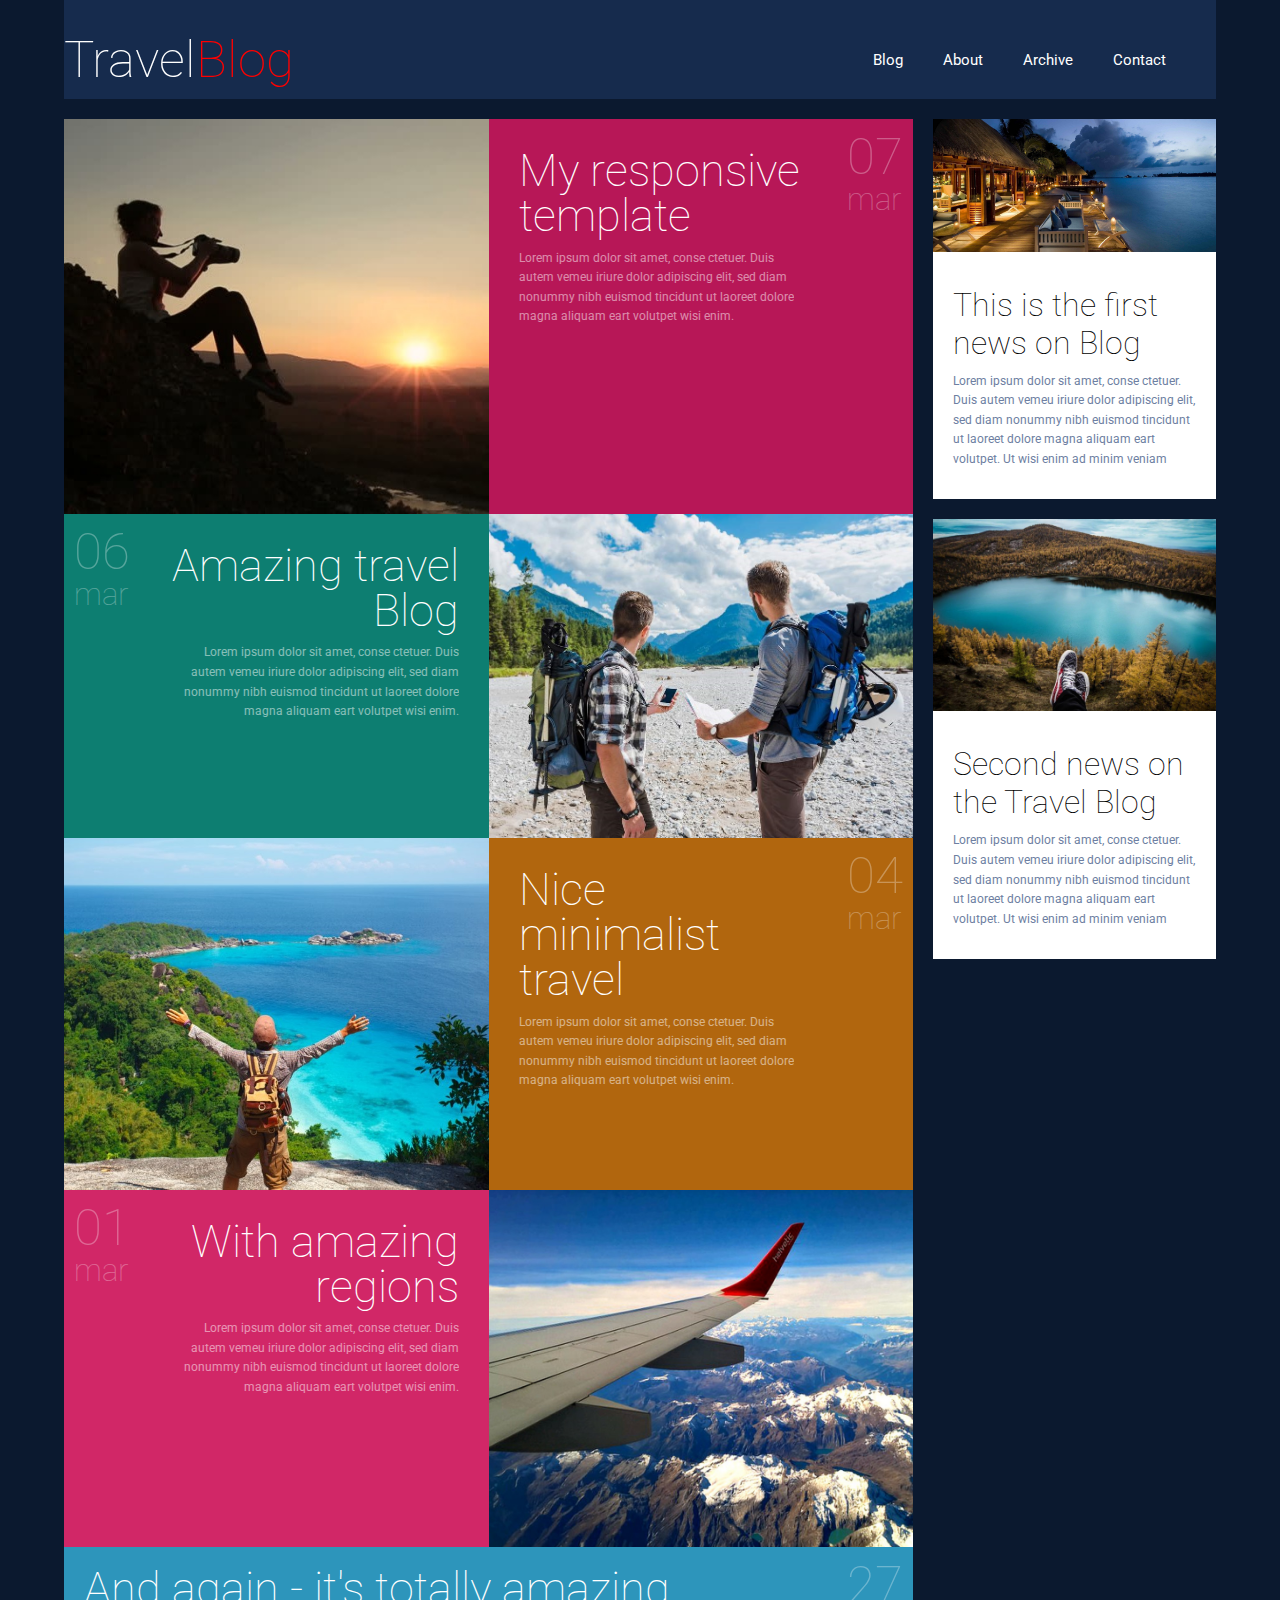
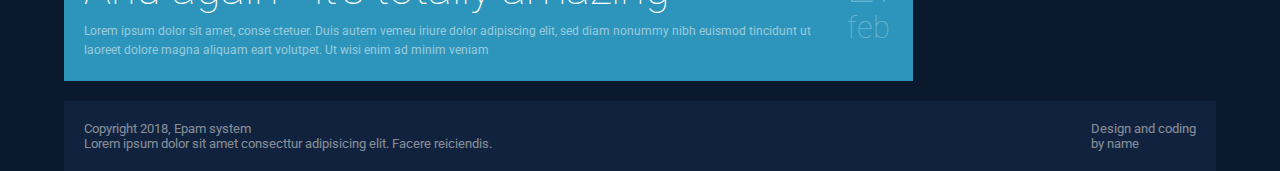
<file: FLX_homework_5/homework/src/index.html>
﻿<!DOCTYPE html>
<html lang="en">
<head>
  <meta charset="UTF-8">
  <meta name="viewport" content="width=device-width, initial-scale=1.0">
  <meta http-equiv="X-UA-Compatible" content="ie=edge">
  <link rel="stylesheet" href="styles.css">
  <link href='https://fonts.googleapis.com/css?family=Roboto:400,100,300,700&subset=latin,latin-ext' rel='stylesheet' type='text/css'>      
  <title>Responsive</title>
</head>
<body>
<div class="Page">
  
  <header id="home">
    <div class="logo">
	  <h2 class="Menu-block">&#8801;</h2>
	  <h1>Travel<span>Blog</span></h1>
	</div>
    <nav><ul class="Menu">
      <li class="Menu-item"><a href="Blog" tabindex="1">Blog</a></li>
      <li class="Menu-item"><a href="about" tabindex="2">About</a></li>
      <li class="Menu-item"><a href="archive" tabindex="3">Archive</a></li>
	  <li class="Menu-item"><a href="contact" tabindex="4">Contact</a></li>
    </ul></nav>
  </header>
  <div class="main-Page">
  <main>
  
    <div class="Blog  post-1">
      <img src="../assets/post1.jpg" alt="post1">
      <article class="text-block">
        <h2>My responsive template</h2>
        <p>Lorem ipsum dolor sit amet, conse ctetuer. Duis autem vemeu iriure dolor adipiscing elit, sed diam nonummy nibh euismod tincidunt ut laoreet dolore magna aliquam eart volutpet wisi enim.</p>
      </article>
      <div class="date">07<br><span>mar</span></div>
    </div>
	
    <div class="Blog  post-2">
      <img src="../assets/post2.jpg" alt="post2">
      <article class="text-block">
        <h2>Amazing travel Blog</h2>
        <p>Lorem ipsum dolor sit amet, conse ctetuer. Duis autem vemeu iriure dolor adipiscing elit, sed diam nonummy nibh euismod tincidunt ut laoreet dolore magna aliquam eart volutpet wisi enim.</p>
      </article>
      <div class="date">06<br><span>mar</span></div>
    </div>
	
    <div class="Blog post-3">   
      <img src="../assets/post3.jpg" alt="post3">
      <article class="text-block">
        <h2>Nice minimalist travel</h2>
        <p>Lorem ipsum dolor sit amet, conse ctetuer. Duis autem vemeu iriure dolor adipiscing elit, sed diam nonummy nibh euismod tincidunt ut laoreet dolore magna aliquam eart volutpet wisi enim.</p>
      </article>
      <div class="date">04<br><span>mar</span></div>
    </div>
	
    <div class="Blog  post-4">    
      <img src="../assets/post4.jpg" alt="post4">
      <article class="text-block">
        <h2>With amazing regions</h2>
        <p>Lorem ipsum dolor sit amet, conse ctetuer. Duis autem vemeu iriure dolor adipiscing elit, sed diam nonummy nibh euismod tincidunt ut laoreet dolore magna aliquam eart volutpet wisi enim.</p>
      </article>
      <div class="date">01<br><span>mar</span></div>
    </div>
	
    <div class="last-Blog post-5">
      <article class="text-block">
        <h2>And again - it's totally amazing</h2>
        <p>Lorem ipsum dolor sit amet, conse ctetuer. Duis autem vemeu iriure dolor adipiscing elit, sed diam nonummy nibh euismod tincidunt ut laoreet dolore magna aliquam eart volutpet. Ut wisi enim ad minim veniam</p>
      </article>
      <div class="date">27<br><span>feb</span></div>
     </div>	
  </main>
	
  <aside>
    <div>
      <img src="../assets/news1.jpg" alt="news1">
      <article class="news-block">
        <h3>This is the first news on Blog</h3>
        <p>Lorem ipsum dolor sit amet, conse ctetuer. Duis autem vemeu iriure dolor adipiscing elit, sed diam nonummy nibh euismod tincidunt ut laoreet dolore magna aliquam eart volutpet. Ut wisi enim ad minim veniam</p>
      </article>
    </div>
    <div>
      <img src="../assets/news2.jpg" alt="news2">
      <article class="news-block">
        <h3>Second news on the Travel Blog</h3>
        <p>Lorem ipsum dolor sit amet, conse ctetuer. Duis autem vemeu iriure dolor adipiscing elit, sed diam nonummy nibh euismod tincidunt ut laoreet dolore magna aliquam eart volutpet. Ut wisi enim ad minim veniam</p>
      </article>
    </div>
  </aside>
  </div>
  <footer>
    <div>
      <p>Copyright 2018, Epam system</p>
      <p>Lorem ipsum dolor sit amet consecttur adipisicing elit. Facere reiciendis.</p>
    </div>
    <p>Design and coding<br>by name</p>
  </footer>
  </div>
</body>
</html>
</file>
<file: FLX_homework_1/style.css>
html,body,div,span,applet,object,iframe,h1,h2,h3,h4,h5,h6,p,blockquote,pre,a,abbr,acronym,address,big,cite,code,del,dfn,em,font,img,ins,kbd,q,s,samp,small,strike,strong,sub,sup,tt,var,b,u,i,center,dl,dt,dd,ol,ul,li,fieldset,form,label,legend,table,caption,tbody,tfoot,thead,tr,th,td{background:transparent;border:0;margin:0;padding:0;vertical-align:baseline}body{line-height:1}h1,h2,h3,h4,h5,h6{clear:both;font-weight:normal}ol,ul{list-style:none}blockquote{quotes:none}blockquote:before,blockquote:after{content:'';content:none}del{text-decoration:line-through}table{border-collapse:collapse;border-spacing:0}a img{border:0}#container{float:left;margin:0 -240px 0 0;width:100%}#primary,#secondary{float:right;overflow:hidden;width:220px}#secondary{clear:right}#footer{clear:both;width:100%}.one-column #content{margin:0 auto;width:640px}.single-attachment #content{margin:0 auto;width:900px}body,input,textarea,.page-title span,.pingback a.url{font-family:Georgia,"Bitstream Charter",serif}h3#comments-title,h3#reply-title,#access .menu,#access div.menu ul,#cancel-comment-reply-link,.form-allowed-tags,#site-info,#site-title,#wp-calendar,.comment-meta,.comment-body tr th,.comment-body thead th,.entry-content label,.entry-content tr th,.entry-content thead th,.entry-meta,.entry-title,.entry-utility,#respond label,.navigation,.page-title,.pingback p,.reply,.widget-title,.wp-caption-text{font-family:"Helvetica Neue",Arial,Helvetica,"Nimbus Sans L",sans-serif}input[type="submit"]{font-family:"Helvetica Neue",Arial,Helvetica,"Nimbus Sans L",sans-serif}pre{font-family:"Courier 10 Pitch",Courier,monospace}code{font-family:Monaco,Consolas,"Andale Mono","DejaVu Sans Mono",monospace}#access .menu-header,div.menu,#colophon,#branding,#main,#wrapper{margin:0 auto;width:940px}#wrapper{background:#fff;margin-top:20px;padding:0 20px}#footer-widget-area{overflow:hidden}#footer-widget-area .widget-area{float:left;margin-right:20px;width:220px}#footer-widget-area #fourth{margin-right:0}#site-info{float:left;font-size:14px;font-weight:bold;width:700px}#site-generator{float:right;width:220px}body{background:#f1f1f1}body,input,textarea{color:#666;font-size:12px;line-height:18px}hr{background-color:#e7e7e7;border:0;clear:both;height:1px;margin-bottom:18px}p{margin-bottom:18px}ul{list-style:square;margin:0 0 18px 1.5em}ol{list-style:decimal;margin:0 0 18px 1.5em}ol ol{list-style:upper-alpha}ol ol ol{list-style:lower-roman}ol ol ol ol{list-style:lower-alpha}ul ul,ol ol,ul ol,ol ul{margin-bottom:0}dl{margin:0 0 24px 0}dt{font-weight:bold}dd{margin-bottom:18px}strong{font-weight:bold}cite,em,i{font-style:italic}big{font-size:131.25%}ins{background:#ffc;text-decoration:none}blockquote{font-style:italic;padding:0 3em}blockquote cite,blockquote em,blockquote i{font-style:normal}pre{background:#f7f7f7;color:#222;line-height:18px;margin-bottom:18px;overflow:auto;padding:1.5em}abbr,acronym{cursor:help}sup,sub{height:0;line-height:1;position:relative;vertical-align:baseline}sup{bottom:1ex}sub{top:.5ex}small{font-size:smaller}input{margin-bottom:10px}input[type="text"],input[type="password"],input[type="email"],input[type="url"],input[type="number"],textarea{background:#f9f9f9;border:1px solid #ccc;box-shadow:inset 1px 1px 1px rgba(0,0,0,0.1);-moz-box-shadow:inset 1px 1px 1px rgba(0,0,0,0.1);-webkit-box-shadow:inset 1px 1px 1px rgba(0,0,0,0.1);padding:2px}a:link{color:#06c}a:visited{color:#743399}a:active,a:hover{color:#ff4b33}.screen-reader-text{clip:rect(1px,1px,1px,1px);overflow:hidden;position:absolute !important;height:1px;width:1px}#header{padding:30px 0 0 0}#site-title{float:left;font-size:30px;line-height:36px;margin:0 0 18px 0;width:700px}#site-title a{color:#000;font-weight:bold;text-decoration:none}#site-description{color:#000;clear:right;float:right;font-style:italic;margin:15px 0 18px 0;opacity:.65;width:220px}#branding img{border-top:4px solid #000;border-bottom:1px solid #000;display:block;float:left}#access{background:#000;display:block;float:left;margin:0 auto;width:940px}#access .menu-header,div.menu{font-size:13px;margin-left:12px;width:928px}#access .menu-header ul,div.menu ul{list-style:none;margin:0}#access .menu-header li,div.menu li{float:left;position:relative}#access a{color:#aaa;display:block;line-height:38px;padding:0 10px;text-decoration:none}#access ul ul{box-shadow:0 3px 3px rgba(0,0,0,0.2);-moz-box-shadow:0 3px 3px rgba(0,0,0,0.2);-webkit-box-shadow:0 3px 3px rgba(0,0,0,0.2);display:none;position:absolute;top:38px;left:0;float:left;width:180px;z-index:99999}#access ul ul li{min-width:180px}#access ul ul ul{left:100%;top:0}#access ul ul a{background:#333;line-height:1em;padding:10px;width:160px;height:auto}#access li:hover>a,#access ul ul:hover>a{background:#333;color:#fff}#access ul li:hover>ul{display:block}#access ul li.current_page_item>a,#access ul li.current_page_ancestor>a,#access ul li.current-menu-ancestor>a,#access ul li.current-menu-item>a,#access ul li.current-menu-parent>a{color:#fff}* html #access ul li.current_page_item a,* html #access ul li.current_page_ancestor a,* html #access ul li.current-menu-ancestor a,* html #access ul li.current-menu-item a,* html #access ul li.current-menu-parent a,* html #access ul li a:hover{color:#fff}#main{clear:both;overflow:hidden;padding:40px 0 0 0}#content{margin-bottom:36px}#content,#content input,#content textarea{color:#333;font-size:16px;line-height:24px}#content p,#content ul,#content ol,#content dd,#content pre,#content hr{margin-bottom:24px}#content ul ul,#content ol ol,#content ul ol,#content ol ul{margin-bottom:0}#content pre,#content kbd,#content tt,#content var{font-size:15px;line-height:21px}#content code{font-size:13px}#content dt,#content th{color:#000}#content h1,#content h2,#content h3,#content h4,#content h5,#content h6{color:#000;line-height:1.5em;margin:0 0 20px 0}#content table{border:1px solid #e7e7e7;margin:0 -1px 24px 0;text-align:left;width:100%}#content tr th,#content thead th{color:#777;font-size:12px;font-weight:bold;line-height:18px;padding:9px 24px;border-right:1px solid #e7e7e7}#content tr td{border-top:1px solid #e7e7e7;padding:6px 24px;border-right:1px solid #e7e7e7}#content tr.odd td{background:#f2f7fc}.hentry{margin:0 0 48px 0}.home .sticky{background:#f2f7fc;border-top:4px solid #000;margin-left:-20px;margin-right:-20px;padding:18px 20px}.single .hentry{margin:0 0 36px 0}.page-title{color:#000;font-size:14px;font-weight:bold;margin:0 0 36px 0}.page-title span{color:#333;font-size:16px;font-style:italic;font-weight:normal}.page-title a:link,.page-title a:visited{color:#777;text-decoration:none}.page-title a:active,.page-title a:hover{color:#ff4b33}#content .entry-title{color:#000;font-size:21px;font-weight:bold;line-height:1.3em;margin-bottom:0}.entry-title a:link,.entry-title a:visited{color:#000;text-decoration:none}.entry-title a:active,.entry-title a:hover{color:#ff4b33}.entry-meta{color:#777;font-size:12px}.entry-meta abbr,.entry-utility abbr{border:0}.entry-meta abbr:hover,.entry-utility abbr:hover{border-bottom:1px dotted #666}.single-author .by-author{position:absolute !important;clip:rect(1px 1px 1px 1px);clip:rect(1px,1px,1px,1px)}.entry-content,.entry-summary{clear:both;padding:12px 0 0 0}.entry-content .more-link{white-space:nowrap}#content .entry-summary p:last-child{margin-bottom:12px}.entry-content fieldset{border:1px solid #e7e7e7;margin:0 0 24px 0;padding:24px}.entry-content fieldset legend{background:#fff;color:#000;font-weight:bold;padding:0 24px}.entry-content input{margin:0 0 24px 0}.entry-content input.file,.entry-content input.button{margin-right:24px}.entry-content label{color:#777;font-size:12px}.entry-content select{margin:0 0 24px 0}.entry-content sup,.entry-content sub{font-size:10px}.entry-content blockquote.left{float:left;margin-left:0;margin-right:24px;text-align:right;width:33%}.entry-content blockquote.right{float:right;margin-left:24px;margin-right:0;text-align:left;width:33%}.page-link{clear:both;color:#000;font-weight:bold;line-height:48px;word-spacing:.5em}.page-link a:link,.page-link a:visited{background:#f1f1f1;color:#333;font-weight:normal;padding:.5em .75em;text-decoration:none}.home .sticky .page-link a{background:#d9e8f7}.page-link a:active,.page-link a:hover{color:#ff4b33}body.page .edit-link{clear:both;display:block}#entry-author-info{background:#f2f7fc;border-top:4px solid #000;clear:both;font-size:14px;line-height:20px;margin:24px 0;overflow:hidden;padding:18px 20px}#entry-author-info #author-avatar{background:#fff;border:1px solid #e7e7e7;float:left;height:60px;margin:0 -104px 0 0;padding:11px}#entry-author-info #author-description{float:left;margin:0 0 0 104px}#entry-author-info h2{color:#000;font-size:100%;font-weight:bold;margin-bottom:0}.entry-utility{clear:both;color:#777;font-size:12px;line-height:18px}.entry-meta a,.entry-utility a{color:#777}.entry-meta a:hover,.entry-utility a:hover{color:#ff4b33}#content .video-player{padding:0}.format-standard .wp-video,.format-standard .wp-audio-shortcode,.format-audio .wp-audio-shortcode,.format-standard .video-player{margin-bottom:24px}.home #content .format-aside p,.home #content .category-asides p{font-size:14px;line-height:20px;margin-bottom:10px;margin-top:0}.format-gallery .size-thumbnail img,.category-gallery .size-thumbnail img{border:10px solid #f1f1f1;margin-bottom:0}.format-gallery .gallery-thumb,.category-gallery .gallery-thumb{float:left;margin-right:20px;margin-top:-4px}.home #content .format-gallery .entry-utility,.home #content .category-gallery .entry-utility{padding-top:4px}.attachment .entry-content .entry-caption{font-size:140%;margin-top:24px}.attachment .entry-content .nav-previous a:before{content:'\2190\00a0'}.attachment .entry-content .nav-next a:after{content:'\00a0\2192'}#content img.size-auto,#content img.size-full,#content img.size-large,#content img.size-medium,#content .entry-attachment img,#content .widget-container img{max-width:100%;height:auto}#ie8 #content img.size-auto,#ie8 #content img.size-full,#ie8 #content img.size-large,#ie8 #content img.size-medium,#ie8 #content .entry-attachment img{width:auto}.alignleft,img.alignleft{display:inline;float:left;margin-right:24px;margin-top:4px}.alignright,img.alignright{display:inline;float:right;margin-left:24px;margin-top:4px}.aligncenter,img.aligncenter{clear:both;display:block;margin-left:auto;margin-right:auto}img.alignleft,img.alignright,img.aligncenter{margin-bottom:12px}.wp-caption{background:#f1f1f1;line-height:18px;margin-bottom:20px;max-width:100%;padding:4px;text-align:center}.wp-caption img{margin:5px 5px 0;max-width:622px}.wp-caption p.wp-caption-text{color:#777;font-size:12px;margin:5px}.wp-smiley{margin:0}.gallery{margin:0 auto 18px}.gallery .gallery-item{float:left;margin-top:0;text-align:center}.gallery-columns-1 .gallery-item{width:100%}.gallery-columns-2 .gallery-item{width:50%}.gallery-columns-3 .gallery-item{width:33%}.gallery-columns-4 .gallery-item{width:25%}.gallery-columns-5 .gallery-item{width:20%}.gallery-columns-6 .gallery-item{width:16%}.gallery-columns-7 .gallery-item{width:14%}.gallery-columns-8 .gallery-item{width:12%}.gallery-columns-9 .gallery-item{width:11%}.gallery-columns-1 img{max-width:620px}.gallery-columns-2 img{max-width:288px}.gallery-columns-3 img{max-width:177px}.gallery-columns-4 img{max-width:122px}.gallery-columns-5 img{max-width:88px}.gallery-columns-6 img{max-width:66px}.gallery-columns-7 img{max-width:50px}.gallery-columns-8 img{max-width:39px}.gallery-columns-9 img{max-width:29px}.gallery-item img{height:auto}.gallery-columns-2 .attachment-medium{max-width:92%;height:auto}.gallery-columns-4 .attachment-thumbnail{max-width:84%;height:auto}.gallery .gallery-caption{color:#777;font-size:12px;margin:0 0 12px}.gallery dl{margin:0}.gallery img{border:10px solid #f1f1f1}.gallery br+br{display:none}#content .entry-attachment img{display:block;margin:0 auto}.navigation{color:#777;font-size:12px;line-height:18px;overflow:hidden}.navigation a:link,.navigation a:visited{color:#777;text-decoration:none}.navigation a:active,.navigation a:hover{color:#ff4b33}.nav-previous{float:left;width:50%}.nav-next{float:right;text-align:right;width:50%}#nav-above{margin:0 0 18px 0}#nav-above{display:none}.paged #nav-above,.single #nav-above{display:block}#nav-below{margin:-18px 0 0 0}#comments{clear:both}#comments .navigation{padding:0 0 18px 0}h3#comments-title,h3#reply-title{color:#000;font-size:20px;font-weight:bold;margin-bottom:0}h3#comments-title{padding:24px 0}.commentlist{list-style:none;margin:0}.commentlist li.comment{border-bottom:1px solid #e7e7e7;line-height:24px;margin:0 0 24px 0;padding:0 0 0 56px;position:relative}.commentlist li:last-child{border-bottom:0;margin-bottom:0}#comments .comment-body ul,#comments .comment-body ol{margin-bottom:18px}#comments .comment-body p:last-child{margin-bottom:6px}#comments .comment-body blockquote p:last-child{margin-bottom:24px}.commentlist ol{list-style:decimal}.commentlist .avatar{position:absolute;top:4px;left:0}.comment-author cite{color:#000;font-style:normal;font-weight:bold}.comment-author .says{font-style:italic}.comment-meta{font-size:12px;margin:0 0 18px 0}.comment-meta a:link,.comment-meta a:visited{color:#777;text-decoration:none}.comment-meta a:active,.comment-meta a:hover{color:#ff4b33}.commentlist .bypostauthor>div{background:#f2f7fc;border-top:4px solid #000;margin-bottom:10px;padding:10px 0 0 20px}.reply{font-size:12px;padding:0 0 24px 0}.reply a,a.comment-edit-link{color:#777}.reply a:hover,a.comment-edit-link:hover{color:#ff4b33}.commentlist .children{list-style:none;margin:0}.commentlist .children li{border:0;margin:0}.nopassword,.nocomments{display:none}#comments .pingback{border-bottom:1px solid #e7e7e7;margin-bottom:18px;padding-bottom:18px}.commentlist li.comment+li.pingback{margin-top:-6px}#comments .pingback p{color:#777;display:block;font-size:12px;line-height:18px;margin:0}#comments .pingback .url{font-size:13px;font-style:italic}input[type="submit"]{color:#333}form{text-align:right}input{width:200px}#respond{border-top:1px solid #e7e7e7;margin:24px 0;overflow:hidden;position:relative}#respond p{margin:0}#respond .comment-notes{margin-bottom:1em}.form-allowed-tags{line-height:1em}.children #respond{margin:0 48px 0 0}h3#reply-title{margin:18px 0}#comments-list #respond{margin:0 0 18px 0}#comments-list ul #respond{margin:0}#cancel-comment-reply-link{font-size:12px;font-weight:normal;line-height:18px}#respond .required{color:#ff4b33;font-weight:bold}#respond label{color:#777;font-size:12px}#respond input{margin:0 0 9px;width:98%}#respond textarea{width:98%}#respond .form-allowed-tags{color:#777;font-size:12px;line-height:18px}#respond .form-allowed-tags code{font-size:11px}#respond .form-submit{margin:12px 0}#respond .form-submit input{font-size:14px;width:auto}.widget-area ul{list-style:none;margin-left:0}.widget-area ul ul{list-style:square;margin-left:1.3em}.widget-area select{max-width:100%}.widget_search #s{width:60%}.widget_search label{display:none}.widget-container{word-wrap:break-word;-webkit-hyphens:auto;-moz-hyphens:auto;hyphens:auto;margin:0 0 18px 0}.widget-container .wp-caption img{margin:auto}.widget-container.widget_image .wp-caption{width:auto}.widget-container.widget_image .wp-caption img{margin-left:-8px}.widget-title{color:#222;font-size:14px;font-weight:bold}.widget-area a:link,.widget-area a:visited{text-decoration:none}.widget-area a:active,.widget-area a:hover{text-decoration:underline}.widget-area .entry-meta{font-size:11px}#wp_tag_cloud div{line-height:1.6em}#wp-calendar{width:100%}#wp-calendar caption{color:#222;font-size:14px;font-weight:bold;padding-bottom:4px;text-align:left}#wp-calendar thead{font-size:11px}#wp-calendar tbody{color:#aaa}#wp-calendar tbody td{background:#f5f5f5;border:1px solid #fff;padding:3px 0 2px;text-align:center}#wp-calendar tbody .pad{background:0}#wp-calendar tfoot #next{text-align:right}.widget_rss a.rsswidget{color:#000}.widget_rss a.rsswidget:hover{color:#ff4b33}.widget_rss .widget-title img{width:11px;height:11px}#main .widget-area ul{margin-left:0;padding:0 20px 0 0}#main .widget-area ul ul{border:0;margin-left:1.3em;padding:0}#main .widget-container.music-player ul{margin:0}#footer{margin-bottom:20px}#colophon{border-top:4px solid #000;margin-top:-4px;overflow:hidden;padding:18px 0}#site-info{font-weight:bold}#site-info a{color:#000;text-decoration:none}#site-generator{font-style:italic;position:relative}#site-generator a{background:url(images/wordpress.png) center left no-repeat;color:#666;display:inline-block;line-height:16px;padding-left:20px;text-decoration:none}#site-generator a:hover{text-decoration:underline}img#wpstats{display:block;margin:0 auto 10px}pre{-webkit-text-size-adjust:140%}code{-webkit-text-size-adjust:160%}#access,.entry-meta,.entry-utility,.navigation,.widget-area{-webkit-text-size-adjust:120%}#site-description{-webkit-text-size-adjust:none}@media print{body{background:none !important}#wrapper{clear:both !important;display:block !important;float:none !important;position:relative !important}#header{border-bottom:2pt solid #000;padding-bottom:18pt}#colophon{border-top:2pt solid #000}#site-title,#site-description{float:none;line-height:1.4em;margin:0;padding:0}#site-title{font-size:13pt}.entry-content{font-size:14pt;line-height:1.6em}.entry-title{font-size:21pt}#access,#branding img,#respond,.comment-edit-link,.edit-link,.navigation,.page-link,.widget-area{display:none !important}#container,#header,#footer{margin:0;width:100%}#content,.one-column #content{margin:24pt 0 0;width:100%}.wp-caption p{font-size:11pt}#site-info,#site-generator{float:none;width:auto}#colophon{width:auto}img#wpstats{display:none}#site-generator a{margin:0;padding:0}#entry-author-info{border:1px solid #e7e7e7}#main{display:inline}.home .sticky{border:0}}img{width:140px;vertical-align:middle;display:block;margin:0 auto;margin-left:calc(50% - 50px);margin-bottom:20px}nav>a{padding:10px;color:#0279c1}nav>a b:hover{color:#00527a}nav>a:visited{color:#0279c1}article{padding-left:10px}footer{margin-top:20px;padding:40px 20px;text-align:center;background:#3333}
</file>
<file: homework/style.css>
html,body,div,span,applet,object,iframe,h1,h2,h3,h4,h5,h6,p,blockquote,pre,a,abbr,acronym,address,big,cite,code,del,dfn,em,font,img,ins,kbd,q,s,samp,small,strike,strong,sub,sup,tt,var,b,u,i,center,dl,dt,dd,ol,ul,li,fieldset,form,label,legend,table,caption,tbody,tfoot,thead,tr,th,td{background:transparent;border:0;margin:0;padding:0;vertical-align:baseline}body{line-height:1}h1,h2,h3,h4,h5,h6{clear:both;font-weight:normal}ol,ul{list-style:none}blockquote{quotes:none}blockquote:before,blockquote:after{content:'';content:none}del{text-decoration:line-through}table{border-collapse:collapse;border-spacing:0}a img{border:0}#container{float:left;margin:0 -240px 0 0;width:100%}#primary,#secondary{float:right;overflow:hidden;width:220px}#secondary{clear:right}#footer{clear:both;width:100%}.one-column #content{margin:0 auto;width:640px}.single-attachment #content{margin:0 auto;width:900px}body,input,textarea,.page-title span,.pingback a.url{font-family:Georgia,"Bitstream Charter",serif}h3#comments-title,h3#reply-title,#access .menu,#access div.menu ul,#cancel-comment-reply-link,.form-allowed-tags,#site-info,#site-title,#wp-calendar,.comment-meta,.comment-body tr th,.comment-body thead th,.entry-content label,.entry-content tr th,.entry-content thead th,.entry-meta,.entry-title,.entry-utility,#respond label,.navigation,.page-title,.pingback p,.reply,.widget-title,.wp-caption-text{font-family:"Helvetica Neue",Arial,Helvetica,"Nimbus Sans L",sans-serif}input[type="submit"]{font-family:"Helvetica Neue",Arial,Helvetica,"Nimbus Sans L",sans-serif}pre{font-family:"Courier 10 Pitch",Courier,monospace}code{font-family:Monaco,Consolas,"Andale Mono","DejaVu Sans Mono",monospace}#access .menu-header,div.menu,#colophon,#branding,#main,#wrapper{margin:0 auto;width:940px}#wrapper{background:#fff;margin-top:20px;padding:0 20px}#footer-widget-area{overflow:hidden}#footer-widget-area .widget-area{float:left;margin-right:20px;width:220px}#footer-widget-area #fourth{margin-right:0}#site-info{float:left;font-size:14px;font-weight:bold;width:700px}#site-generator{float:right;width:220px}body{background:#f1f1f1}body,input,textarea{color:#666;font-size:12px;line-height:18px}hr{background-color:#e7e7e7;border:0;clear:both;height:1px;margin-bottom:18px}p{margin-bottom:18px}ul{list-style:square;margin:0 0 18px 1.5em}ol{list-style:decimal;margin:0 0 18px 1.5em}ol ol{list-style:upper-alpha}ol ol ol{list-style:lower-roman}ol ol ol ol{list-style:lower-alpha}ul ul,ol ol,ul ol,ol ul{margin-bottom:0}dl{margin:0 0 24px 0}dt{font-weight:bold}dd{margin-bottom:18px}strong{font-weight:bold}cite,em,i{font-style:italic}big{font-size:131.25%}ins{background:#ffc;text-decoration:none}blockquote{font-style:italic;padding:0 3em}blockquote cite,blockquote em,blockquote i{font-style:normal}pre{background:#f7f7f7;color:#222;line-height:18px;margin-bottom:18px;overflow:auto;padding:1.5em}abbr,acronym{cursor:help}sup,sub{height:0;line-height:1;position:relative;vertical-align:baseline}sup{bottom:1ex}sub{top:.5ex}small{font-size:smaller}input{margin-bottom:10px}input[type="text"],input[type="password"],input[type="email"],input[type="url"],input[type="number"],textarea{background:#f9f9f9;border:1px solid #ccc;box-shadow:inset 1px 1px 1px rgba(0,0,0,0.1);-moz-box-shadow:inset 1px 1px 1px rgba(0,0,0,0.1);-webkit-box-shadow:inset 1px 1px 1px rgba(0,0,0,0.1);padding:2px}a:link{color:#06c}a:visited{color:#743399}a:active,a:hover{color:#ff4b33}.screen-reader-text{clip:rect(1px,1px,1px,1px);overflow:hidden;position:absolute !important;height:1px;width:1px}#header{padding:30px 0 0 0}#site-title{float:left;font-size:30px;line-height:36px;margin:0 0 18px 0;width:700px}#site-title a{color:#000;font-weight:bold;text-decoration:none}#site-description{color:#000;clear:right;float:right;font-style:italic;margin:15px 0 18px 0;opacity:.65;width:220px}#branding img{border-top:4px solid #000;border-bottom:1px solid #000;display:block;float:left}#access{background:#000;display:block;float:left;margin:0 auto;width:940px}#access .menu-header,div.menu{font-size:13px;margin-left:12px;width:928px}#access .menu-header ul,div.menu ul{list-style:none;margin:0}#access .menu-header li,div.menu li{float:left;position:relative}#access a{color:#aaa;display:block;line-height:38px;padding:0 10px;text-decoration:none}#access ul ul{box-shadow:0 3px 3px rgba(0,0,0,0.2);-moz-box-shadow:0 3px 3px rgba(0,0,0,0.2);-webkit-box-shadow:0 3px 3px rgba(0,0,0,0.2);display:none;position:absolute;top:38px;left:0;float:left;width:180px;z-index:99999}#access ul ul li{min-width:180px}#access ul ul ul{left:100%;top:0}#access ul ul a{background:#333;line-height:1em;padding:10px;width:160px;height:auto}#access li:hover>a,#access ul ul:hover>a{background:#333;color:#fff}#access ul li:hover>ul{display:block}#access ul li.current_page_item>a,#access ul li.current_page_ancestor>a,#access ul li.current-menu-ancestor>a,#access ul li.current-menu-item>a,#access ul li.current-menu-parent>a{color:#fff}* html #access ul li.current_page_item a,* html #access ul li.current_page_ancestor a,* html #access ul li.current-menu-ancestor a,* html #access ul li.current-menu-item a,* html #access ul li.current-menu-parent a,* html #access ul li a:hover{color:#fff}#main{clear:both;overflow:hidden;padding:40px 0 0 0}#content{margin-bottom:36px}#content,#content input,#content textarea{color:#333;font-size:16px;line-height:24px}#content p,#content ul,#content ol,#content dd,#content pre,#content hr{margin-bottom:24px}#content ul ul,#content ol ol,#content ul ol,#content ol ul{margin-bottom:0}#content pre,#content kbd,#content tt,#content var{font-size:15px;line-height:21px}#content code{font-size:13px}#content dt,#content th{color:#000}#content h1,#content h2,#content h3,#content h4,#content h5,#content h6{color:#000;line-height:1.5em;margin:0 0 20px 0}#content table{border:1px solid #e7e7e7;margin:0 -1px 24px 0;text-align:left;width:100%}#content tr th,#content thead th{color:#777;font-size:12px;font-weight:bold;line-height:18px;padding:9px 24px;border-right:1px solid #e7e7e7}#content tr td{border-top:1px solid #e7e7e7;padding:6px 24px;border-right:1px solid #e7e7e7}#content tr.odd td{background:#f2f7fc}.hentry{margin:0 0 48px 0}.home .sticky{background:#f2f7fc;border-top:4px solid #000;margin-left:-20px;margin-right:-20px;padding:18px 20px}.single .hentry{margin:0 0 36px 0}.page-title{color:#000;font-size:14px;font-weight:bold;margin:0 0 36px 0}.page-title span{color:#333;font-size:16px;font-style:italic;font-weight:normal}.page-title a:link,.page-title a:visited{color:#777;text-decoration:none}.page-title a:active,.page-title a:hover{color:#ff4b33}#content .entry-title{color:#000;font-size:21px;font-weight:bold;line-height:1.3em;margin-bottom:0}.entry-title a:link,.entry-title a:visited{color:#000;text-decoration:none}.entry-title a:active,.entry-title a:hover{color:#ff4b33}.entry-meta{color:#777;font-size:12px}.entry-meta abbr,.entry-utility abbr{border:0}.entry-meta abbr:hover,.entry-utility abbr:hover{border-bottom:1px dotted #666}.single-author .by-author{position:absolute !important;clip:rect(1px 1px 1px 1px);clip:rect(1px,1px,1px,1px)}.entry-content,.entry-summary{clear:both;padding:12px 0 0 0}.entry-content .more-link{white-space:nowrap}#content .entry-summary p:last-child{margin-bottom:12px}.entry-content fieldset{border:1px solid #e7e7e7;margin:0 0 24px 0;padding:24px}.entry-content fieldset legend{background:#fff;color:#000;font-weight:bold;padding:0 24px}.entry-content input{margin:0 0 24px 0}.entry-content input.file,.entry-content input.button{margin-right:24px}.entry-content label{color:#777;font-size:12px}.entry-content select{margin:0 0 24px 0}.entry-content sup,.entry-content sub{font-size:10px}.entry-content blockquote.left{float:left;margin-left:0;margin-right:24px;text-align:right;width:33%}.entry-content blockquote.right{float:right;margin-left:24px;margin-right:0;text-align:left;width:33%}.page-link{clear:both;color:#000;font-weight:bold;line-height:48px;word-spacing:.5em}.page-link a:link,.page-link a:visited{background:#f1f1f1;color:#333;font-weight:normal;padding:.5em .75em;text-decoration:none}.home .sticky .page-link a{background:#d9e8f7}.page-link a:active,.page-link a:hover{color:#ff4b33}body.page .edit-link{clear:both;display:block}#entry-author-info{background:#f2f7fc;border-top:4px solid #000;clear:both;font-size:14px;line-height:20px;margin:24px 0;overflow:hidden;padding:18px 20px}#entry-author-info #author-avatar{background:#fff;border:1px solid #e7e7e7;float:left;height:60px;margin:0 -104px 0 0;padding:11px}#entry-author-info #author-description{float:left;margin:0 0 0 104px}#entry-author-info h2{color:#000;font-size:100%;font-weight:bold;margin-bottom:0}.entry-utility{clear:both;color:#777;font-size:12px;line-height:18px}.entry-meta a,.entry-utility a{color:#777}.entry-meta a:hover,.entry-utility a:hover{color:#ff4b33}#content .video-player{padding:0}.format-standard .wp-video,.format-standard .wp-audio-shortcode,.format-audio .wp-audio-shortcode,.format-standard .video-player{margin-bottom:24px}.home #content .format-aside p,.home #content .category-asides p{font-size:14px;line-height:20px;margin-bottom:10px;margin-top:0}.format-gallery .size-thumbnail img,.category-gallery .size-thumbnail img{border:10px solid #f1f1f1;margin-bottom:0}.format-gallery .gallery-thumb,.category-gallery .gallery-thumb{float:left;margin-right:20px;margin-top:-4px}.home #content .format-gallery .entry-utility,.home #content .category-gallery .entry-utility{padding-top:4px}.attachment .entry-content .entry-caption{font-size:140%;margin-top:24px}.attachment .entry-content .nav-previous a:before{content:'\2190\00a0'}.attachment .entry-content .nav-next a:after{content:'\00a0\2192'}#content img.size-auto,#content img.size-full,#content img.size-large,#content img.size-medium,#content .entry-attachment img,#content .widget-container img{max-width:100%;height:auto}#ie8 #content img.size-auto,#ie8 #content img.size-full,#ie8 #content img.size-large,#ie8 #content img.size-medium,#ie8 #content .entry-attachment img{width:auto}.alignleft,img.alignleft{display:inline;float:left;margin-right:24px;margin-top:4px}.alignright,img.alignright{display:inline;float:right;margin-left:24px;margin-top:4px}.aligncenter,img.aligncenter{clear:both;display:block;margin-left:auto;margin-right:auto}img.alignleft,img.alignright,img.aligncenter{margin-bottom:12px}.wp-caption{background:#f1f1f1;line-height:18px;margin-bottom:20px;max-width:100%;padding:4px;text-align:center}.wp-caption img{margin:5px 5px 0;max-width:622px}.wp-caption p.wp-caption-text{color:#777;font-size:12px;margin:5px}.wp-smiley{margin:0}.gallery{margin:0 auto 18px}.gallery .gallery-item{float:left;margin-top:0;text-align:center}.gallery-columns-1 .gallery-item{width:100%}.gallery-columns-2 .gallery-item{width:50%}.gallery-columns-3 .gallery-item{width:33%}.gallery-columns-4 .gallery-item{width:25%}.gallery-columns-5 .gallery-item{width:20%}.gallery-columns-6 .gallery-item{width:16%}.gallery-columns-7 .gallery-item{width:14%}.gallery-columns-8 .gallery-item{width:12%}.gallery-columns-9 .gallery-item{width:11%}.gallery-columns-1 img{max-width:620px}.gallery-columns-2 img{max-width:288px}.gallery-columns-3 img{max-width:177px}.gallery-columns-4 img{max-width:122px}.gallery-columns-5 img{max-width:88px}.gallery-columns-6 img{max-width:66px}.gallery-columns-7 img{max-width:50px}.gallery-columns-8 img{max-width:39px}.gallery-columns-9 img{max-width:29px}.gallery-item img{height:auto}.gallery-columns-2 .attachment-medium{max-width:92%;height:auto}.gallery-columns-4 .attachment-thumbnail{max-width:84%;height:auto}.gallery .gallery-caption{color:#777;font-size:12px;margin:0 0 12px}.gallery dl{margin:0}.gallery img{border:10px solid #f1f1f1}.gallery br+br{display:none}#content .entry-attachment img{display:block;margin:0 auto}.navigation{color:#777;font-size:12px;line-height:18px;overflow:hidden}.navigation a:link,.navigation a:visited{color:#777;text-decoration:none}.navigation a:active,.navigation a:hover{color:#ff4b33}.nav-previous{float:left;width:50%}.nav-next{float:right;text-align:right;width:50%}#nav-above{margin:0 0 18px 0}#nav-above{display:none}.paged #nav-above,.single #nav-above{display:block}#nav-below{margin:-18px 0 0 0}#comments{clear:both}#comments .navigation{padding:0 0 18px 0}h3#comments-title,h3#reply-title{color:#000;font-size:20px;font-weight:bold;margin-bottom:0}h3#comments-title{padding:24px 0}.commentlist{list-style:none;margin:0}.commentlist li.comment{border-bottom:1px solid #e7e7e7;line-height:24px;margin:0 0 24px 0;padding:0 0 0 56px;position:relative}.commentlist li:last-child{border-bottom:0;margin-bottom:0}#comments .comment-body ul,#comments .comment-body ol{margin-bottom:18px}#comments .comment-body p:last-child{margin-bottom:6px}#comments .comment-body blockquote p:last-child{margin-bottom:24px}.commentlist ol{list-style:decimal}.commentlist .avatar{position:absolute;top:4px;left:0}.comment-author cite{color:#000;font-style:normal;font-weight:bold}.comment-author .says{font-style:italic}.comment-meta{font-size:12px;margin:0 0 18px 0}.comment-meta a:link,.comment-meta a:visited{color:#777;text-decoration:none}.comment-meta a:active,.comment-meta a:hover{color:#ff4b33}.commentlist .bypostauthor>div{background:#f2f7fc;border-top:4px solid #000;margin-bottom:10px;padding:10px 0 0 20px}.reply{font-size:12px;padding:0 0 24px 0}.reply a,a.comment-edit-link{color:#777}.reply a:hover,a.comment-edit-link:hover{color:#ff4b33}.commentlist .children{list-style:none;margin:0}.commentlist .children li{border:0;margin:0}.nopassword,.nocomments{display:none}#comments .pingback{border-bottom:1px solid #e7e7e7;margin-bottom:18px;padding-bottom:18px}.commentlist li.comment+li.pingback{margin-top:-6px}#comments .pingback p{color:#777;display:block;font-size:12px;line-height:18px;margin:0}#comments .pingback .url{font-size:13px;font-style:italic}input[type="submit"]{color:#333}form{text-align:right}input{width:200px}#respond{border-top:1px solid #e7e7e7;margin:24px 0;overflow:hidden;position:relative}#respond p{margin:0}#respond .comment-notes{margin-bottom:1em}.form-allowed-tags{line-height:1em}.children #respond{margin:0 48px 0 0}h3#reply-title{margin:18px 0}#comments-list #respond{margin:0 0 18px 0}#comments-list ul #respond{margin:0}#cancel-comment-reply-link{font-size:12px;font-weight:normal;line-height:18px}#respond .required{color:#ff4b33;font-weight:bold}#respond label{color:#777;font-size:12px}#respond input{margin:0 0 9px;width:98%}#respond textarea{width:98%}#respond .form-allowed-tags{color:#777;font-size:12px;line-height:18px}#respond .form-allowed-tags code{font-size:11px}#respond .form-submit{margin:12px 0}#respond .form-submit input{font-size:14px;width:auto}.widget-area ul{list-style:none;margin-left:0}.widget-area ul ul{list-style:square;margin-left:1.3em}.widget-area select{max-width:100%}.widget_search #s{width:60%}.widget_search label{display:none}.widget-container{word-wrap:break-word;-webkit-hyphens:auto;-moz-hyphens:auto;hyphens:auto;margin:0 0 18px 0}.widget-container .wp-caption img{margin:auto}.widget-container.widget_image .wp-caption{width:auto}.widget-container.widget_image .wp-caption img{margin-left:-8px}.widget-title{color:#222;font-size:14px;font-weight:bold}.widget-area a:link,.widget-area a:visited{text-decoration:none}.widget-area a:active,.widget-area a:hover{text-decoration:underline}.widget-area .entry-meta{font-size:11px}#wp_tag_cloud div{line-height:1.6em}#wp-calendar{width:100%}#wp-calendar caption{color:#222;font-size:14px;font-weight:bold;padding-bottom:4px;text-align:left}#wp-calendar thead{font-size:11px}#wp-calendar tbody{color:#aaa}#wp-calendar tbody td{background:#f5f5f5;border:1px solid #fff;padding:3px 0 2px;text-align:center}#wp-calendar tbody .pad{background:0}#wp-calendar tfoot #next{text-align:right}.widget_rss a.rsswidget{color:#000}.widget_rss a.rsswidget:hover{color:#ff4b33}.widget_rss .widget-title img{width:11px;height:11px}#main .widget-area ul{margin-left:0;padding:0 20px 0 0}#main .widget-area ul ul{border:0;margin-left:1.3em;padding:0}#main .widget-container.music-player ul{margin:0}#footer{margin-bottom:20px}#colophon{border-top:4px solid #000;margin-top:-4px;overflow:hidden;padding:18px 0}#site-info{font-weight:bold}#site-info a{color:#000;text-decoration:none}#site-generator{font-style:italic;position:relative}#site-generator a{background:url(images/wordpress.png) center left no-repeat;color:#666;display:inline-block;line-height:16px;padding-left:20px;text-decoration:none}#site-generator a:hover{text-decoration:underline}img#wpstats{display:block;margin:0 auto 10px}pre{-webkit-text-size-adjust:140%}code{-webkit-text-size-adjust:160%}#access,.entry-meta,.entry-utility,.navigation,.widget-area{-webkit-text-size-adjust:120%}#site-description{-webkit-text-size-adjust:none}@media print{body{background:none !important}#wrapper{clear:both !important;display:block !important;float:none !important;position:relative !important}#header{border-bottom:2pt solid #000;padding-bottom:18pt}#colophon{border-top:2pt solid #000}#site-title,#site-description{float:none;line-height:1.4em;margin:0;padding:0}#site-title{font-size:13pt}.entry-content{font-size:14pt;line-height:1.6em}.entry-title{font-size:21pt}#access,#branding img,#respond,.comment-edit-link,.edit-link,.navigation,.page-link,.widget-area{display:none !important}#container,#header,#footer{margin:0;width:100%}#content,.one-column #content{margin:24pt 0 0;width:100%}.wp-caption p{font-size:11pt}#site-info,#site-generator{float:none;width:auto}#colophon{width:auto}img#wpstats{display:none}#site-generator a{margin:0;padding:0}#entry-author-info{border:1px solid #e7e7e7}#main{display:inline}.home .sticky{border:0}}img{width:140px;vertical-align:middle;display:block;margin:0 auto;margin-left:calc(50% - 50px);margin-bottom:20px}nav>a{padding:10px;color:#0279c1}nav>a b:hover{color:#00527a}nav>a:visited{color:#0279c1}article{padding-left:10px}footer{margin-top:20px;padding:40px 20px;text-align:center;background:#3333}
</file>
<file: FLX_homework_11/homework/assets/material-icons/material-icons.css>
@font-face {
  font-family: 'Material Icons';
  font-style: normal;
  font-weight: 400;
  src: url(MaterialIcons-Regular.eot); /* For IE6-8 */
  src: local('Material Icons'),
       local('MaterialIcons-Regular'),
       url(MaterialIcons-Regular.woff2) format('woff2'),
       url(MaterialIcons-Regular.woff) format('woff'),
       url(MaterialIcons-Regular.ttf) format('truetype');
}

.material-icons {
  font-family: 'Material Icons';
  font-weight: normal;
  font-style: normal;
  font-size: 24px;  /* Preferred icon size */
  display: inline-block;
  line-height: 1;
  text-transform: none;
  letter-spacing: normal;
  word-wrap: normal;
  white-space: nowrap;
  direction: ltr;

  /* Support for all WebKit browsers. */
  -webkit-font-smoothing: antialiased;
  /* Support for Safari and Chrome. */
  text-rendering: optimizeLegibility;

  /* Support for Firefox. */
  -moz-osx-font-smoothing: grayscale;

  /* Support for IE. */
  font-feature-settings: 'liga';
}
</file>
<file: FLX_homework_11/homework/assets/styles.css>
* {
    margin: 0;
    padding: 0;
    box-sizing: border-box;
}

#root {
    max-width: 560px;
    margin: auto;
}

body {
    font-size: 16px;
    font-family: Arial, san-serif;
}

h1 {
    text-align: center;
    margin: 20px;
}

.max-msg {
    text-align: center;
    display: none;
}

.todo-add {
    display: flex;
    justify-content: space-between;
    align-items: center;
    margin-bottom: 20px;
    padding: 10px 0;
    height: 50px;
    border-bottom: 2px solid #000;
}

input[type=text] {
    width: 95%;
    padding: 5px 10px;
    margin: 10px;
    display: inline-block;
    border: 2px solid #000;
}

    input[type=text]::placeholder {
        color: #d0d0d0;
    }

button {
    display: flex;
    align-items: center;
    background: none;
    border: 0;
    padding: 0;
    cursor: pointer;
}

.material-icons {
    font-size: 36px;
    vertical-align: middle;
}

.todo-list {
    list-style-type: none;
    margin-left: 10px;
}

.list-item {
    display: flex;
    align-items: center;
    cursor: move;
    margin-bottom: 5px;
}

.remove-item {
    margin-left: auto;
}

.todo-footer {
    display: flex;
    justify-content: center;
    align-items: flex-end;
    flex: 1;
}

.todo-img {
    width: 50px;
    height: 50px;
}
</file>
<file: FLX_homework_12/homework/assets/styles.css>
* {
    margin: 0;
    padding: 0;
}

body {
    margin-top: 20px;
    font-family: Arial, Helvetica, sans-serif;
}

header {
    text-align: center;
    margin-bottom: 20px;
}

p {
    text-align: center;
    font-size: 1.2em;
}

.wrapper {
    text-align: center;
    max-width: 460px;
    margin: auto;
}

.todo-content {
    margin: auto;
}

.checkbox-item .remove-item {
    display: flex;
    align-items: center;
    background: none;
    border: 0;
    padding: 0;
    cursor: pointer;
}

input[type=text] {
    padding: 5px 10px;
    width: 100%;
    font-size: 1.2em;
}

.add-btn {
    margin: 20px;
    font-size: 18px;
    padding: 5px 20px;
    border-radius: 10px;
    background-color: #ddd;
}

.msg {
    font-size: 18px;
}

.todo-list {
    list-style-type: none;
    margin-left: 10px;
}

.checkbox-item {
    margin-right: 150px;
}

.list-item {
    display: flex;
    justify-content: space-between;
    align-items: center;
    cursor: move;
    margin-bottom: 5px;
}

.remove-item {
    margin-left: auto;
}
</file>
<file: FLX_homework_2/homework/css/general.css>
/* 

please don't edit this styles

*/

h2.tm-section-title {
    color: lightskyblue;
}

a:focus {
    color: #666;
    outline: 0
}

ul {
    padding: 0;
    margin: 0
}

body {
    background-color: #f5f5f5;
    color: #000;
    font-family: 'Open Sans', Helvetica, Arial, sans-serif;
    font-size: 16px;
    font-weight: 300;
    padding-top: 30px;
    overflow-x: hidden
}

section:before {
    position: absolute;
    z-index: 1
}

.box,
.tm-content-box,
.tm-main-nav {
    background-color: #fff
}

.tm-sidebar {
    z-index: 10;
    position: fixed;
    left: 0;
    right: 0;
    top: 0;
    width: 100%;
}

.tm-sidebar ul{
    margin: 0px;
    display: flex;
}

.tm-main-nav {
    font-size: 1.5em;
    text-align: center
}

.tm-nav-item {
    list-style: none;
    width: 100%;
}

.tm-nav-item-link {
    border: 1px solid transparent;
    color: #666;
    display: block;
    padding: 10px;
    width: 100%;
    -webkit-transition: all .3s ease;
    transition: all .3s ease
}

.carousel-indicators li,
.tm-banner-inner {
    border: 1px solid lightgrey
}


.tm-nav-item-link.active,
.tm-nav-item-link:hover {
    color: #666;
    text-decoration: none;
}

.tm-nav-item-link:focus {
    text-decoration: none
}

.tm-banner-text,
.tm-banner-title,
.tm-section-title {
    color: #666;
    font-weight: 300;
    margin: 0
}

.tm-section-title {
    margin-bottom: 20px
}

.tm-section-title-box {
    margin-bottom: 0
}

.tm-banner-title {
    font-size: 3.3em;
    letter-spacing: 2px;
    text-transform: uppercase
}

.tm-main-content {
    padding-top: 70px;
}

.tm-content-box {
    overflow: hidden;
    margin-bottom: 30px
}

.padding-medium {
    padding: 40px
}

.tm-banner {
    padding: 30px
}

.tm-banner-inner {
    padding: 30px 0;
    height: 100%;
    text-align: center;
    display: flex;
    -webkit-box-orient: vertical;
    -webkit-box-direction: normal;
    -webkit-flex-direction: column;
    -ms-flex-direction: column;
    flex-direction: column;
    -webkit-box-align: center;
    -webkit-align-items: center;
    -ms-flex-align: center;
    align-items: center;
    -webkit-box-pack: center;
    -webkit-justify-content: center;
    -ms-flex-pack: center;
    justify-content: center
}

.tm-banner-inner img{
    width: 120px;
}

.tm-banner-text {
    font-size: 1.4em
}

.boxes,
.tm-box-bg-title {
    display: -webkit-box;
    display: -webkit-flex;
    display: -ms-flexbox
}

/*.flex-item {*/
    /*-webkit-box-flex: 0 1 auto;*/
    /*-webkit-flex: 0 1 auto;*/
    /*-ms-flex: 0 1 auto;*/
    /*flex: 0 1 auto*/
/*}*/

.section-description {
    line-height: 1.8;
    margin-bottom: 25px
}

.section-description:last-child {
    margin-bottom: 0
}

.tm-team-description-container {
    max-width: 500px
}

.tm-team-info {
    display: flex
}

.box {
    list-style: none;
    width: 33.3333%;
    height: auto;
}

.box-bg {
    position: relative
}

.box-img {
    width: 100%;
}

.tm-box-bg-title {
    position: absolute;
    top: 0;
    right: 0;
    bottom: 0;
    left: 0;
    display: flex;
    -webkit-box-align: center;
    -webkit-align-items: center;
    -ms-flex-align: center;
    align-items: center;
    -webkit-box-pack: center;
    -webkit-justify-content: center;
    -ms-flex-pack: center;
    justify-content: center
}

.boxes {
    display: flex;
    -webkit-flex-wrap: wrap;
    -ms-flex-wrap: wrap;
    flex-wrap: wrap
}

.gallery-container a {
    cursor: -webkit-zoom-in;
    cursor: zoom-in
}

.carousel {
    position: relative;
    height: auto;
    padding: 50px 50px 80px;
    text-align: center
}

.carousel-indicators {
    bottom: 30px
}

.carousel-content {
    color: #000;
    display: -webkit-box;
    display: -webkit-flex;
    display: -ms-flexbox;
    display: flex;
    -webkit-box-align: center;
    -webkit-align-items: center;
    -ms-flex-align: center;
    align-items: center
}

.carousel-indicators .active {
    background-color: lightgrey
}

.contact-form {
    overflow: hidden
}

.form-control {
    border-radius: 0;
    font-size: 1em
}

.form-control:focus {
    border-color: lightgrey;
    box-shadow: inset 0 1px 1px rgba(0, 0, 0, .075), 0 0 8px rgba(153, 153, 153, .45)
}

.form-group {
    margin-bottom: 20px
}

.form-group-2-col-left {
    padding-left: 0;
    padding-right: 5px
}

.form-group-2-col-right {
    padding-right: 0;
    padding-left: 5px
}

.mandatory-field:after {
    position: absolute;
    top: 0;
    right: 7px
}

.carousel-inner>.carousel-item>a>img, .carousel-inner>.carousel-item>img, .img-contact-us {
    width: 100%;
}

.tm-footer {
    color: #666;
    padding-bottom: 15px
}
</file>
<file: FLX_homework_2/homework/css/style.css>
@media print 
{
	.tm-sidebar,
	.heading,
	.blocks,
	.img-contact-us,
	#about,
	#ideas,
	#contact,
	#home .tm-banner 
	{
		outline: none
	}
	section:before 
	{
		display: none;
	}
	.flex-2-col.tm-section-title
	{
		color: #0101DF;
	}
	.tm-content-box .flex-item img 
	{
		float: left;
		width: 250px;
		height: 250px;
		
	}
	.tm-content-box .padding-medium p 
	{
		width: 300px;
	}
	section 
	{
		margin: -60px 0;
	}
}

.box-bg:hover 
{
	background-color: lightskyblue;
	color: #FFFFFF;
}
.tm-box-bg-title:hover 
{
	color: white;
}
.firstletter 
{
	color: 	LightSkyBlue;
	font-size: 30px;
}
.tm-content-header,
nav,
section 
{
	box-shadow: 0px 0px 5px 1px rgba(128, 128, 128, 1);
}
.tm-banner 
{
	outline: 30px solid #F5F5F5;
	outline-offset: -30px;
}
section::before 
{
	content: " ";
	border-right: 80px solid transparent;
	border-bottom: 10px solid transparent;
	border-left: 80px solid LightSkyBlue;
	border-top: 10px solid 	LightSkyBlue;
	position: absolute;
}
.carousel-inner .tm-section-title 
{
	color: #DCDCDC;
	letter-spacing: 6px;
}
h2 ~ p:first-of-type 
{
	font-style: italic;
}
.tm-content-box.flex-2-col 
{
	display: flex;
	flex-direction: row;
	align-items: center;
	justify-content: space-around;
}
.tm-team-description-container.flex-item > p 
{
	text-indent: 25px;
	line-height: 30px;
}
.padding-medium ol li a 
{
	color: Black;
}
.padding-medium ol li a:visited 
{
	text-decoration-line: underline;
}
.padding-medium ol li a:hover 
{
	text-decoration-line: underline;
	text-decoration-style: double;
	color: #87D7FB;
}
.padding-medium .text::after 
{
	font-size: 10px;
	color: red;
	content: 'New';
	position: absolute;
}
.blocks .tm-content-box ul li 
{
	padding: 5px;
}
.blocks .tm-content-box ul li:nth-child(2n) 
{
	background-color: #F2F2F2;
}
.blocks .tm-content-box p:first-letter 
{
		color: black;

	font-style: italic;
	font-size: 1.6em;
}
button[type="submit"] {
	width: 130px;
	background-color: white;
	color: #87D7FB;
	border: 1px solid #87D7FB;
	border-radius: 0;
	float: right;

}
.mandatory-field::after 
{
	content: "*";
	color: #FF0000;
	font-weight: bold;
}
.tm-nav-item:hover 
{
	background-color: WhiteSmoke;
}
button[type="submit"]:hover 
{
	background-color: #87D7FB;
	color: white;
	border: 1px solid transparent;
}
</file>
<file: FLX_homework_5/homework/src/styles.css>
* {
  margin: 0;
  padding: 0;}

body{
  box-sizing: border-box;
  font-family: roboto;
  background-color: #0b192f;
  max-width: 1400px;}

.Page{
  margin: 0 auto;
  width: 90%;
  display: grid;
  grid-template-rows: auto auto auto;}

header{
  display: flex;
  justify-content: space-between;
  align-items: center;
  background-color: #162b4d;
  padding-top: 20px;
  margin-bottom: 20px;}

header span{
color: red;}

.Menu-block{
  font-size: 1px;
  display: none;
  color:#FFFFFF;
  text-align: center;}

.Menu{  
  display: flex;  
  justify-content: flex-end;
  list-style-type: none;
  margin-right:30px;}
  
.Menu-item{
  padding: 30px 20px;
}

.Menu-item a{
  color: #FFFFFF;
  text-decoration: none;
  font-size: 1.2vw;
}

.Menu-item:hover{
  background-color: rgb(184,184,184,0.3);
}

h1{
  color: #FFFFFF;
  font-size: 4vw;
  text-align: left;
  font-weight: 100;
}

.main-Page{
  display: grid;
  grid-template-columns: 3fr 1fr;
  grid-column-gap: 20px;} 

.Blog{
  display: flex;
  align-content: center;
  justify-content: center;
}

.Blog:nth-child(even){
  flex-direction: row-reverse;}

.Blog:nth-child(odd) .text-block{
	padding: 30px;
	text-align: left;}

.Blog:nth-child(even) .text-block{
	padding: 30px;
	text-align: right;}

.post-1 {
  background: #B71757;}

.post-2 {
  background: #0D7E71;}

.post-3 {
  background: #b1660e;}

.post-4 {
  background: #d12767;}

.post-5 {
  background: #2d95bb;}

.text-block{
  padding: 20px;}  

.text-block h2{
  color: #FFFFFF;
  font-size: 3.5vw;
  line-height: 1;
  font-weight: 100;
  margin-bottom: 10px;}

.text-block p{
  color: #FFFFFF;
  font-size: 0.9vw;
  line-height: 1.7;
  opacity: 0.5;}

.date{
  color: #FFFFFF;
  font-size: 4vw;
  opacity: 0.3;
  font-weight: 100;
  line-height: 0.7;
  padding: 20px 10px;}

.date span{
	font-size: 0.6em;}

.Blog img{
  width: 50%;
  height: 100%;
  object-fit: contain;}

.Blog img:hover, .text-block h2:hover{
  opacity: 0.5;
  cursor: pointer;}
	
.last-Blog{
  display: flex;
  justify-content: space-between;}
aside img{
  width: 100%;}
	
aside > div{
  background-color: #FFFFFF;
  margin-bottom: 20px;}
  
.news-block{
  padding: 30px 20px;}

.news-block p{
  font-size: 0.9vw;
  color: #6e7fa2;
  line-height: 1.7;}
  
.news-block h3{
  color: #000000;
  font-size:2.5vw;
  font-weight: 100;
  margin-bottom: 10px;}
  
footer{
	background-color: #162b4d;
	color: #FFFFFF;
	opacity: 0.5;
	margin-top: 20px;
	display: flex;
	justify-content: space-between;
	font-size: 1vw;
	padding: 20px;}
	
footer > p{
	margin-left: auto;
}
	
@media (max-width: 768px){
.Menu{
  display: block;
  font-size: 1.5em;
  font-weight: 100;}
  
.Page{
  width: 95%;}
  
.main-Page{
  grid-template-columns: 1.5fr 1fr;
  grid-column-gap: 15px;}
  
header{
  justify-content: center;
  display: block;}
  
.Menu {
  display: none;}
 
h1{
  padding: 40px 0;
  font-size: 2em;
  text-align: center;}
  
.text-block h2{
  font-size: 2em;}
  
.text-block p{
  font-size:0.6em;
  line-height: 1.5;}
  
.date{
  font-size: 2em;}
	
.news-block h3{
  font-size: 1.3em;}
  
.news-block  p{
  font-size: 0.6em;}

.Blog:nth-child(odd), .Blog:nth-child(even), .last-Blog{
  flex-direction: column;}
  
.Blog img{
  width: 100%;}
  
.Blog, .last-Blog{
  align-items: center;}
.Blog:nth-child(even) .text-block{
  text-align: left;}
  
.last-Blog .text-block{
  padding: 20px;}
	
footer{
  flex-direction: column;  
  justify-content: center;  
  font-size: 0.6em;}
  
footer p{
  text-align: center;
  color: #FFFFFF;
  line-height: 1.5em;
  opacity: 0.3;}	
  
footer > p{
  margin: auto;}
}

@media (max-width: 480px){
.main-Page{
  grid-template-columns: 1fr;}
  
h1{
  font-size: 2em;}
  
.text-block h2 {
  font-size: 2.75em;}
  
.text-block p{
  font-size:0.9em;
  line-height: 1.5;}
  
.date{
  font-size: 2.5em;}
  
.news-block  p{
  font-size:0.8em;}
  
.news-block h3{
  font-size: 1.5em;}
  
footer{
  font-size: 0.9em;}
}
</file>
